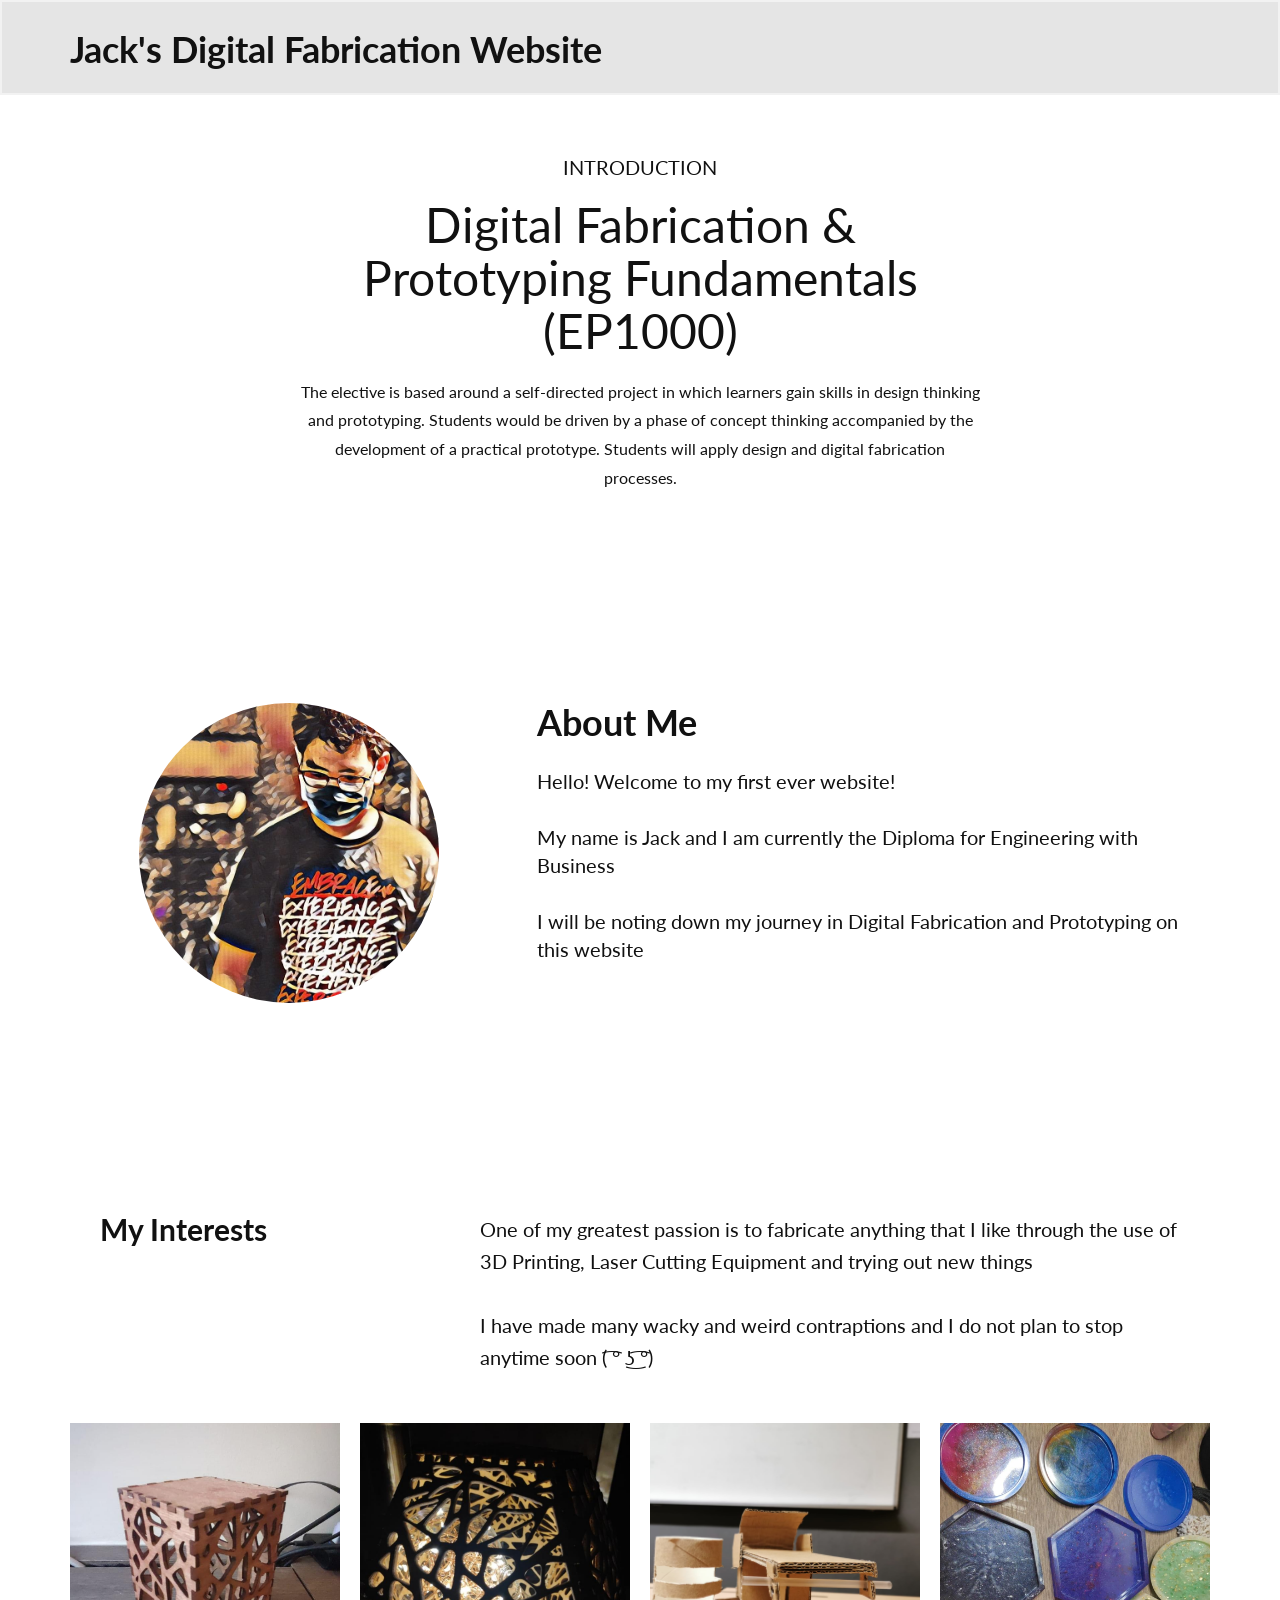
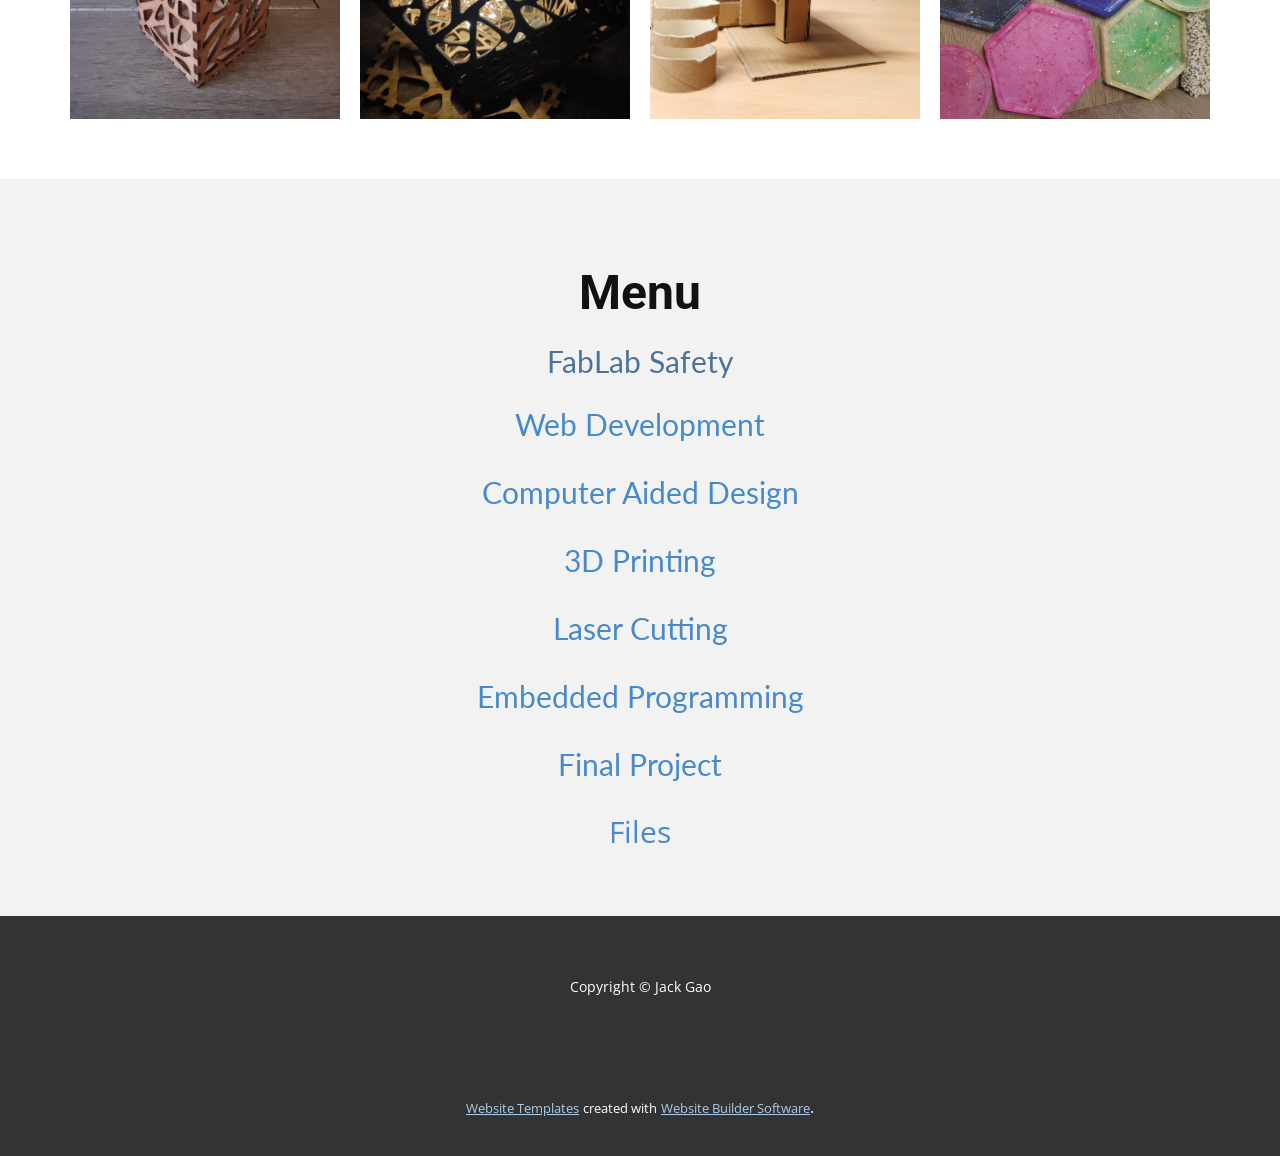
<file: index.html>
<!DOCTYPE html>
<html style="font-size: 16px;">
  <head>
    <meta name="viewport" content="width=device-width, initial-scale=1.0">
    <meta charset="utf-8">
    <meta name="keywords" content="Digital Fabrication &amp; Prototyping Fundamentals (EP1000), About Me">
    <meta name="description" content="">
    <meta name="page_type" content="np-template-header-footer-from-plugin">
    <title>index</title>
    <link rel="stylesheet" href="nicepage.css" media="screen">
<link rel="stylesheet" href="index.css" media="screen">
    <script class="u-script" type="text/javascript" src="jquery-1.9.1.min.js" defer=""></script>
    <script class="u-script" type="text/javascript" src="nicepage.js" defer=""></script>
    <link id="u-theme-google-font" rel="stylesheet" href="https://fonts.googleapis.com/css?family=Roboto:100,100i,300,300i,400,400i,500,500i,700,700i,900,900i|Open+Sans:300,300i,400,400i,600,600i,700,700i,800,800i">
    <link id="u-page-google-font" rel="stylesheet" href="https://fonts.googleapis.com/css?family=Lato:100,100i,300,300i,400,400i,700,700i,900,900i">
    
    
    
    
    
    <script type="application/ld+json">{
		"@context": "http://schema.org",
		"@type": "Organization",
		"name": "SPDigitalFabricationEP1000",
		"url": "index.html"
}</script>
    <meta property="og:title" content="index">
    <meta property="og:type" content="website">
    <meta name="theme-color" content="#478ac9">
    <link rel="canonical" href="index.html">
    <meta property="og:url" content="index.html">
  </head>
  <body data-home-page="https://spdigitalfabricationep1000.nicepage.io/index.html?version=48e19939-6575-447c-9a39-8566868c43d4" data-home-page-title="index" class="u-body"><header class="u-border-2 u-border-grey-5 u-clearfix u-grey-10 u-header u-header" id="sec-3b54"><div class="u-clearfix u-sheet u-sheet-1">
        <h4 class="u-align-left u-custom-font u-font-lato u-text u-text-body-color u-text-1">Jack's Digital Fabrication Website</h4>
      </div></header>
    <section class="u-align-center u-clearfix u-section-1" id="sec-8544">
      <div class="u-clearfix u-sheet u-sheet-1">
        <h5 class="u-custom-font u-font-lato u-text u-text-1">Introduction</h5>
        <h1 class="u-custom-font u-font-lato u-text u-text-2">Digital Fabrication &amp; Prototyping Fundamentals (EP1000)</h1>
        <p class="u-align-center u-custom-font u-font-lato u-text u-text-3">The elective is based around a self-directed project in which learners gain skills in design thinking and prototyping. Students would be driven by a phase of concept thinking accompanied by the development of a practical prototype. Students will apply design and digital fabrication processes.</p>
      </div>
    </section>
    <section class="u-clearfix u-section-2" id="sec-f925">
      <div class="u-clearfix u-sheet u-sheet-1">
        <div class="u-clearfix u-expanded-width u-gutter-0 u-layout-wrap u-layout-wrap-1">
          <div class="u-layout">
            <div class="u-layout-row">
              <div class="u-align-center u-container-style u-layout-cell u-left-cell u-size-23 u-layout-cell-1">
                <div class="u-container-layout u-valign-middle u-container-layout-1">
                  <div alt="" class="u-image u-image-circle u-image-1" src="" data-image-width="719" data-image-height="1080"></div>
                </div>
              </div>
              <div class="u-align-left u-container-style u-layout-cell u-right-cell u-size-37 u-layout-cell-2">
                <div class="u-container-layout u-container-layout-2">
                  <h2 class="u-custom-font u-font-lato u-text u-text-1">About Me</h2>
                  <p class="u-custom-font u-font-lato u-text u-text-2">Hello! Welcome to my first ever website!<br>
                    <br>My name is Jack and I am currently the Diploma for Engineering with Business<br>
                    <br>I will be noting down my journey in Digital Fabrication and Prototyping on this website&nbsp;<br>
                    <br>
                  </p>
                </div>
              </div>
            </div>
          </div>
        </div>
      </div>
    </section>
    <section class="u-clearfix u-section-3" id="sec-1dd7">
      <div class="u-clearfix u-sheet u-sheet-1">
        <div class="u-clearfix u-expanded-width u-layout-wrap u-layout-wrap-1">
          <div class="u-layout">
            <div class="u-layout-row">
              <div class="u-container-style u-layout-cell u-left-cell u-size-20 u-layout-cell-1">
                <div class="u-container-layout u-valign-top u-container-layout-1">
                  <h2 class="u-custom-font u-font-lato u-text u-text-1">My Interests</h2>
                </div>
              </div>
              <div class="u-container-style u-layout-cell u-right-cell u-size-40 u-layout-cell-2">
                <div class="u-container-layout u-container-layout-2">
                  <p class="u-custom-font u-font-lato u-text u-text-2">One of my greatest passion is to fabricate anything that I like through the use of 3D Printing, Laser Cutting Equipment and trying out new things<br>
                    <br>I have made many wacky and weird contraptions and I do not plan to stop anytime soon&nbsp;( ͡° ͜ʖ ͡°)
                  </p>
                </div>
              </div>
            </div>
          </div>
        </div>
        <div class="u-expanded-width u-gallery u-layout-grid u-lightbox u-show-text-on-hover u-gallery-1">
          <div class="u-gallery-inner u-gallery-inner-1">
            <div class="u-effect-fade u-gallery-item">
              <div class="u-back-slide">
                <img class="u-back-image u-expanded" src="images/WhatsAppImage2021-02-24at5.12.46AM1.jpeg">
              </div>
              <div class="u-over-slide u-shading u-over-slide-1">
                <h3 class="u-gallery-heading"></h3>
                <p class="u-gallery-text"></p>
              </div>
            </div>
            <div class="u-effect-fade u-gallery-item">
              <div class="u-back-slide" data-image-width="810" data-image-height="1080">
                <img class="u-back-image u-expanded" src="images/WhatsAppImage2021-02-24at5.12.46AM2.jpeg">
              </div>
              <div class="u-over-slide u-shading u-over-slide-2">
                <h3 class="u-gallery-heading"></h3>
                <p class="u-gallery-text"></p>
              </div>
            </div>
            <div class="u-effect-fade u-gallery-item">
              <div class="u-back-slide" data-image-width="1600" data-image-height="1200">
                <img class="u-back-image u-expanded" src="images/WhatsAppImage2021-02-24at5.12.46AM.jpeg">
              </div>
              <div class="u-over-slide u-shading u-over-slide-3">
                <h3 class="u-gallery-heading"></h3>
                <p class="u-gallery-text"></p>
              </div>
            </div>
            <div class="u-effect-fade u-gallery-item">
              <div class="u-back-slide">
                <img class="u-back-image u-expanded" src="images/WhatsAppImage2021-02-24at5.18.43AM.jpeg">
              </div>
              <div class="u-over-slide u-shading u-over-slide-4">
                <h3 class="u-gallery-heading"></h3>
                <p class="u-gallery-text"></p>
              </div>
            </div>
          </div>
        </div>
      </div>
    </section>
    <section class="u-align-center u-clearfix u-grey-5 u-section-4" id="sec-3b02">
      <div class="u-clearfix u-sheet u-sheet-1">
        <h1 class="u-text u-text-1">Menu</h1>
        <h2 class="u-custom-font u-font-lato u-subtitle u-text u-text-2">
          <a class="u-active-none u-border-none u-btn u-button-link u-button-style u-custom-font u-font-lato u-hover-none u-none u-text-palette-1-dark-1 u-btn-1" href="/ep1000-jackgao/FabLab-Safety.html" data-page-id="250470">FabLab Safety</a>
        </h2>
        <p class="u-custom-font u-font-lato u-text u-text-3">
          <a class="u-active-none u-border-none u-btn u-button-link u-button-style u-hover-none u-none u-text-palette-1-base u-btn-2" href="/ep1000-jackgao/FabLab-Safety.html" data-page-id="250470">Web Development</a>
        </p>
        <p class="u-custom-font u-font-lato u-text u-text-4">
          <a class="u-active-none u-border-none u-btn u-button-link u-button-style u-hover-none u-none u-text-palette-1-base u-btn-3" href="/ep1000-jackgao/Computer-Aided-Design.html" data-page-id="250512">Computer Aided Design</a>
        </p>
        <p class="u-custom-font u-font-lato u-text u-text-5">
          <a class="u-active-none u-border-none u-btn u-button-link u-button-style u-hover-none u-none u-text-palette-1-base u-btn-4" href="/ep1000-jackgao/Computer-Aided-Design.html" data-page-id="250512">3D Printing</a>
        </p>
        <p class="u-custom-font u-font-lato u-text u-text-6">
          <a class="u-active-none u-border-none u-btn u-button-link u-button-style u-hover-none u-none u-text-palette-1-base u-btn-5" href="/ep1000-jackgao/Computer-Aided-Design.html" data-page-id="250512">Laser Cutting</a>
        </p>
        <p class="u-custom-font u-font-lato u-text u-text-7">
          <a class="u-active-none u-border-none u-btn u-button-link u-button-style u-hover-none u-none u-text-palette-1-base u-btn-6" href="/ep1000-jackgao/Embedded-Programming.html" data-page-id="250510">Embedded Programming</a>
        </p>
        <p class="u-custom-font u-font-lato u-text u-text-8">
          <a class="u-active-none u-border-none u-btn u-button-link u-button-style u-hover-none u-none u-text-palette-1-base u-btn-7" href="/ep1000-jackgao/Final-Project.html" data-page-id="250513">Final Project</a>
        </p>
        <p class="u-text u-text-9">
          <a class="u-active-none u-border-none u-btn u-button-link u-button-style u-hover-none u-none u-text-palette-1-base u-btn-8" href="https://github.com/GaoShengYuanJack/ep1000-jackgao/tree/main/Files">Files</a>
        </p>
      </div>
    </section>
    
    
    <footer class="u-align-center u-clearfix u-footer u-grey-80 u-footer" id="sec-84a7"><div class="u-clearfix u-sheet u-valign-middle u-sheet-1">
        <p class="u-small-text u-text u-text-variant u-text-1">Copyright © Jack Gao</p>
      </div></footer>
    <section class="u-backlink u-clearfix u-grey-80">
      <a class="u-link" href="https://nicepage.com/website-templates" target="_blank">
        <span>Website Templates</span>
      </a>
      <p class="u-text">
        <span>created with</span>
      </p>
      <a class="u-link" href="https://nicepage.com/" target="_blank">
        <span>Website Builder Software</span>
      </a>. 
    </section>
  </body>
</html>
</file>
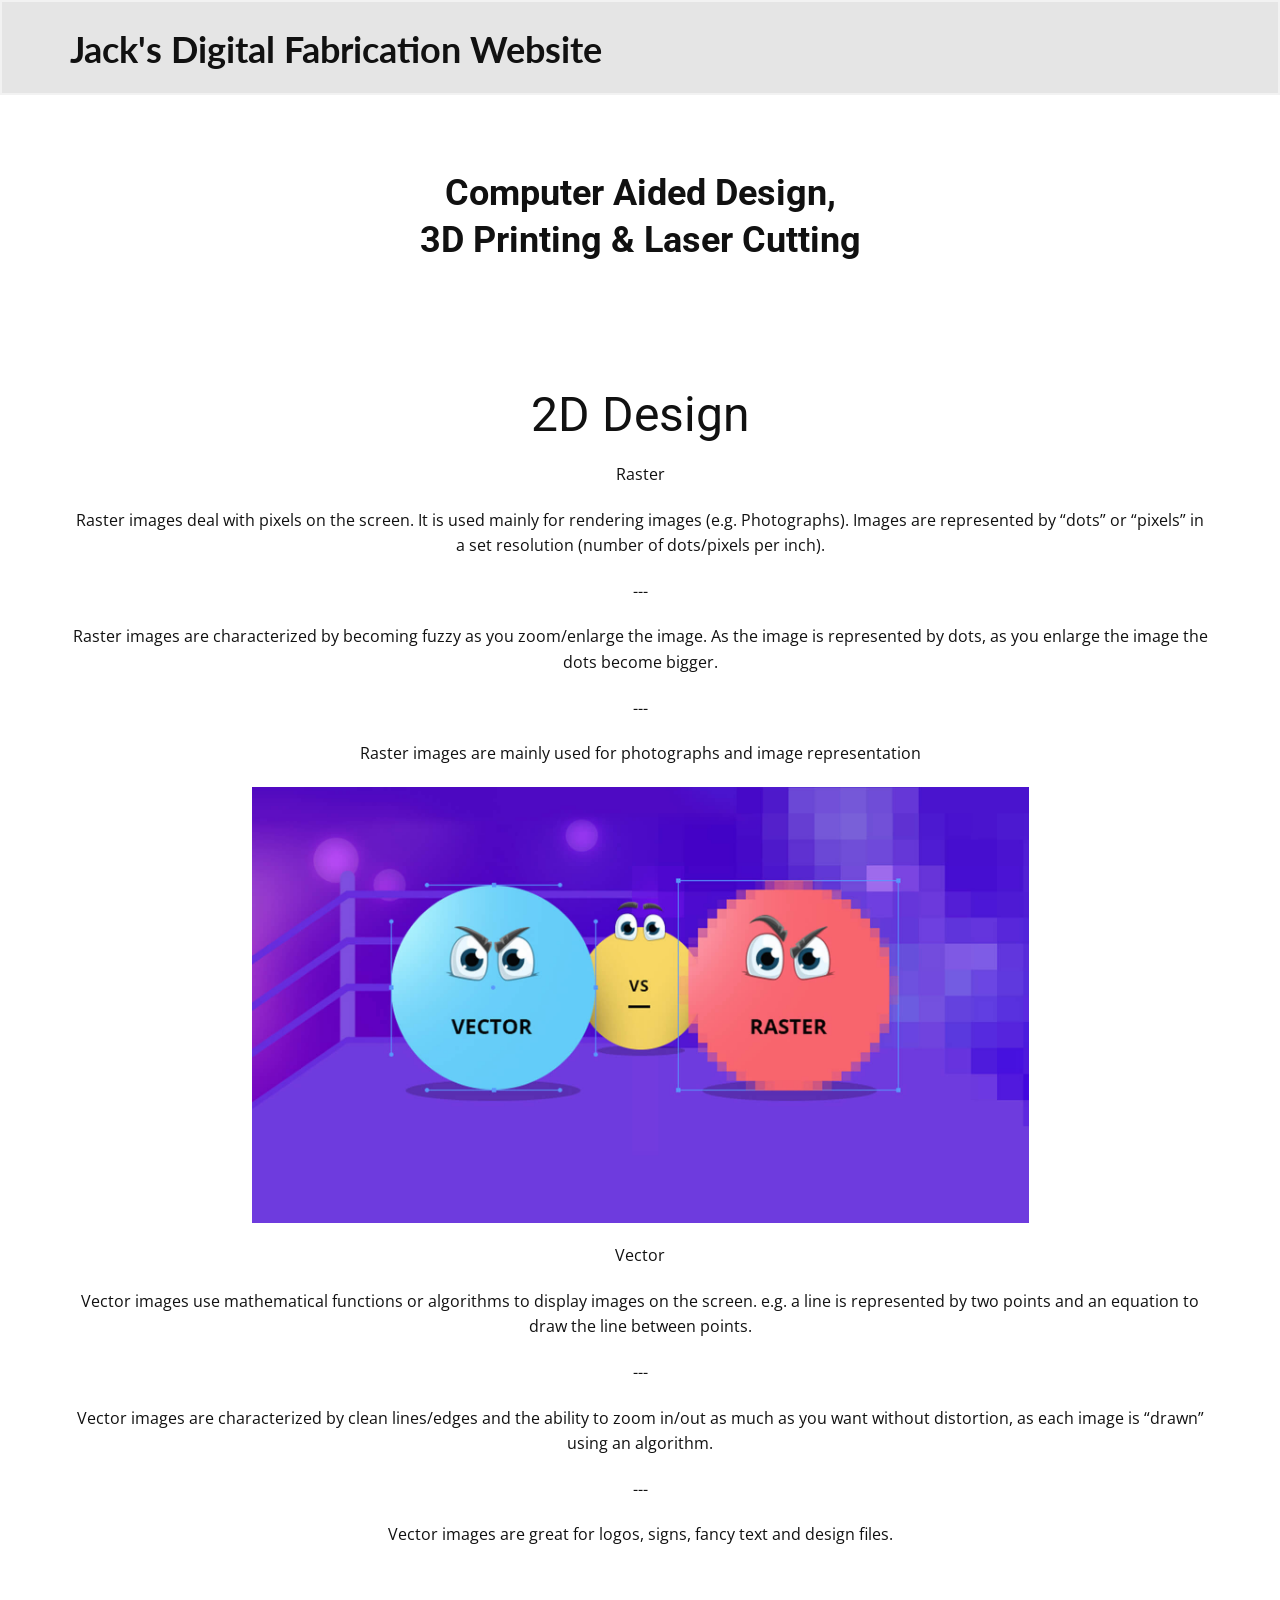
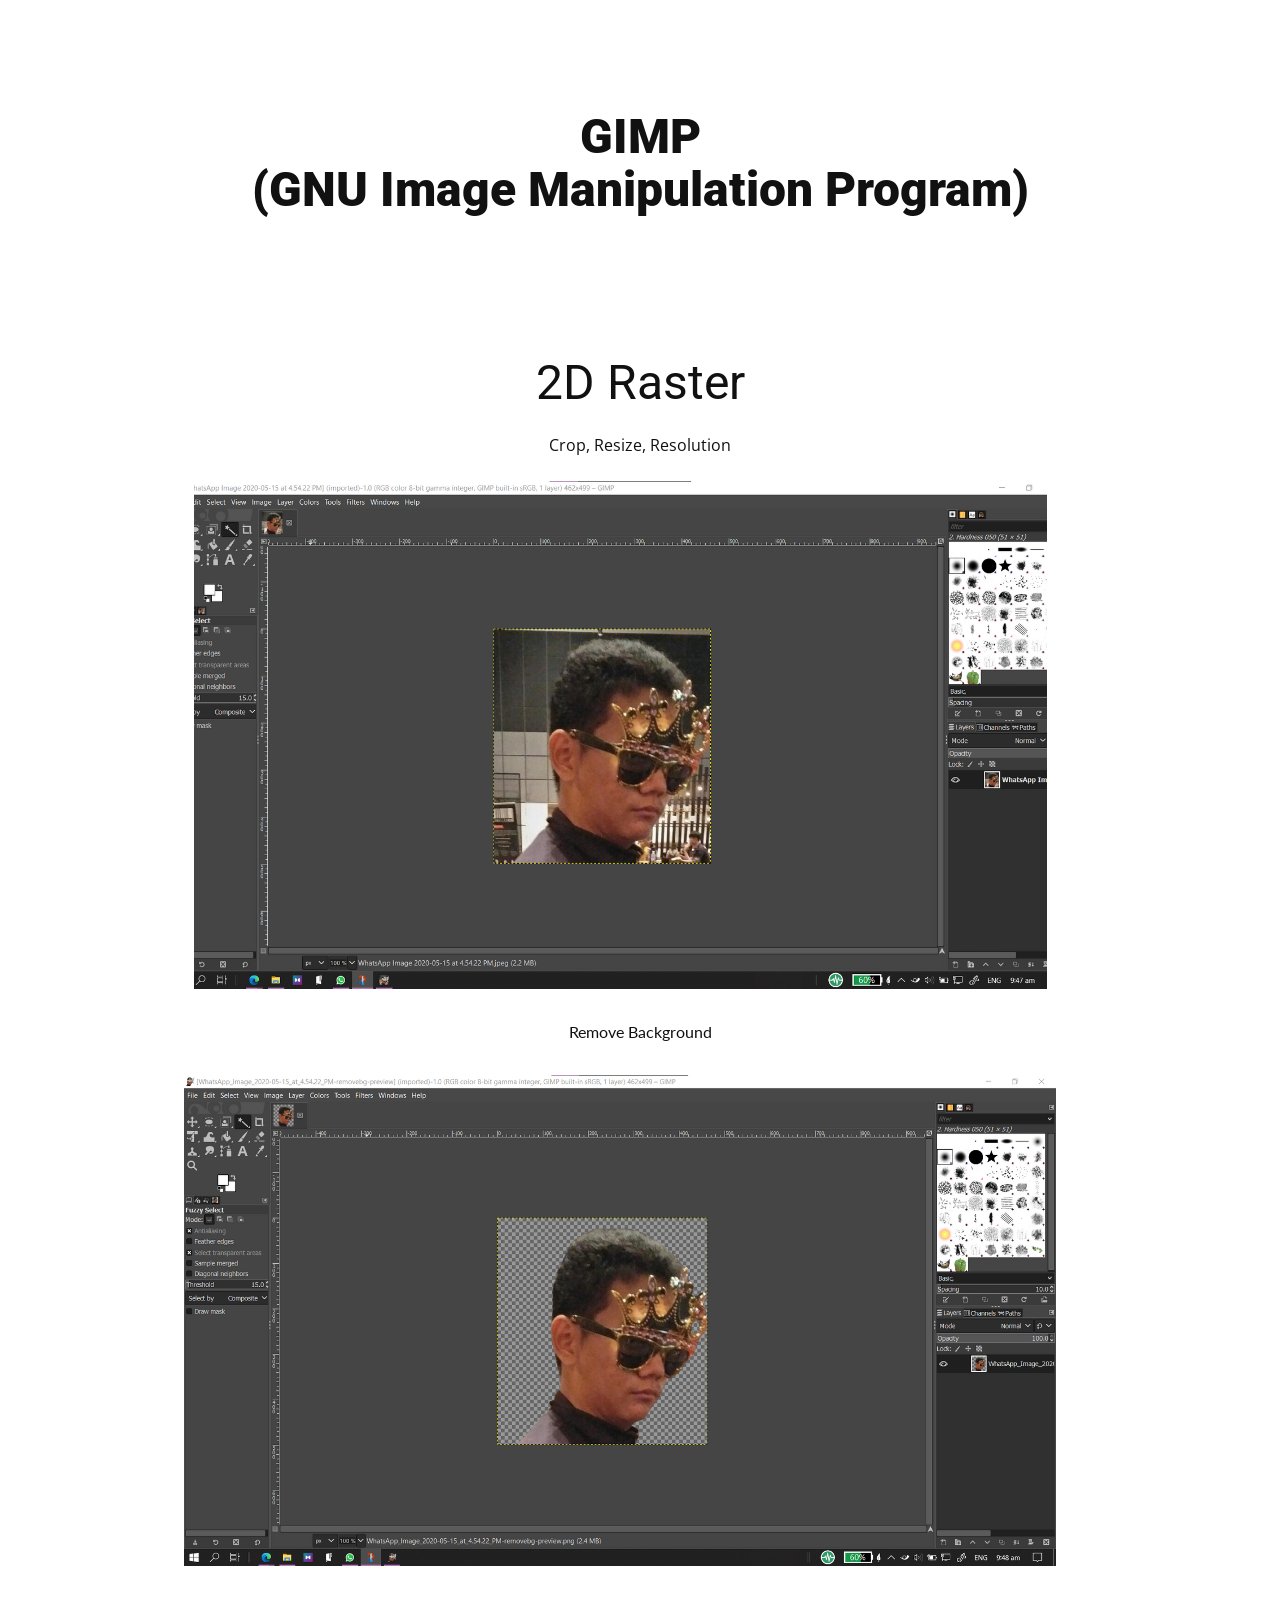
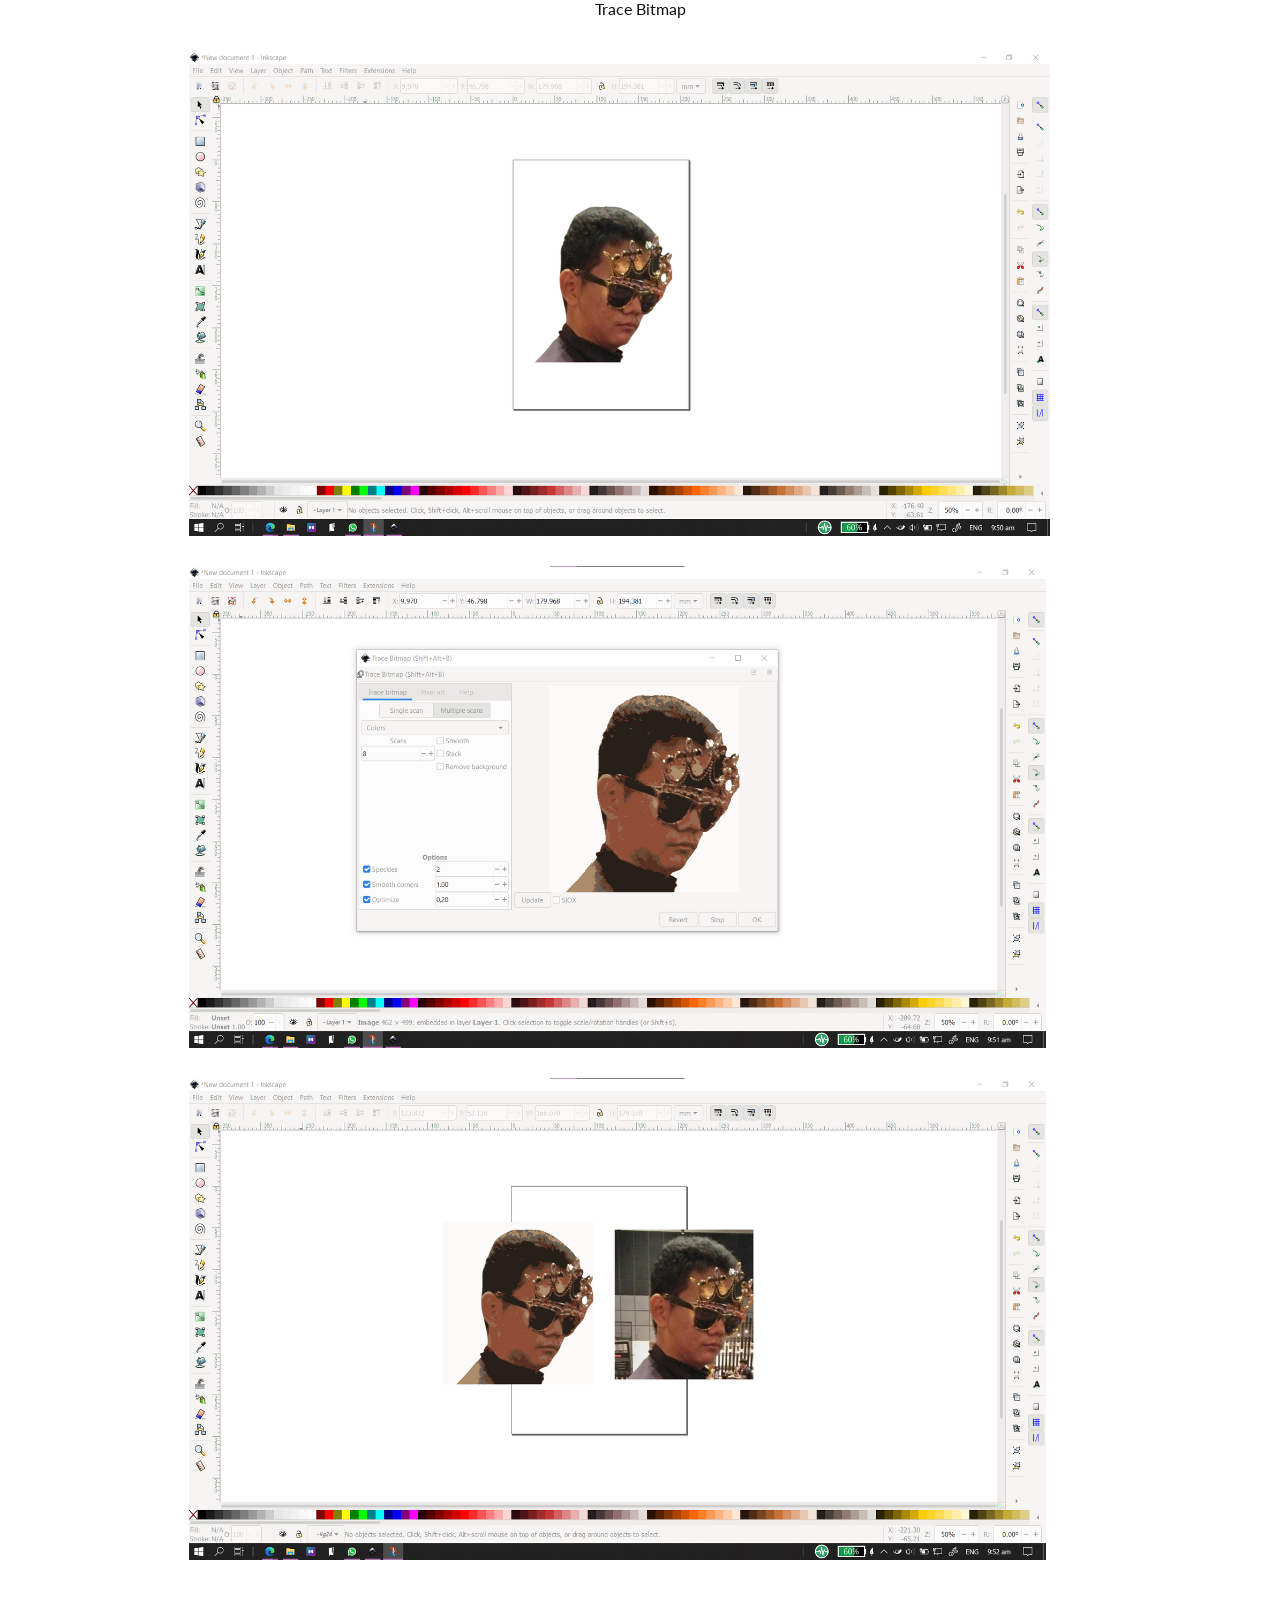
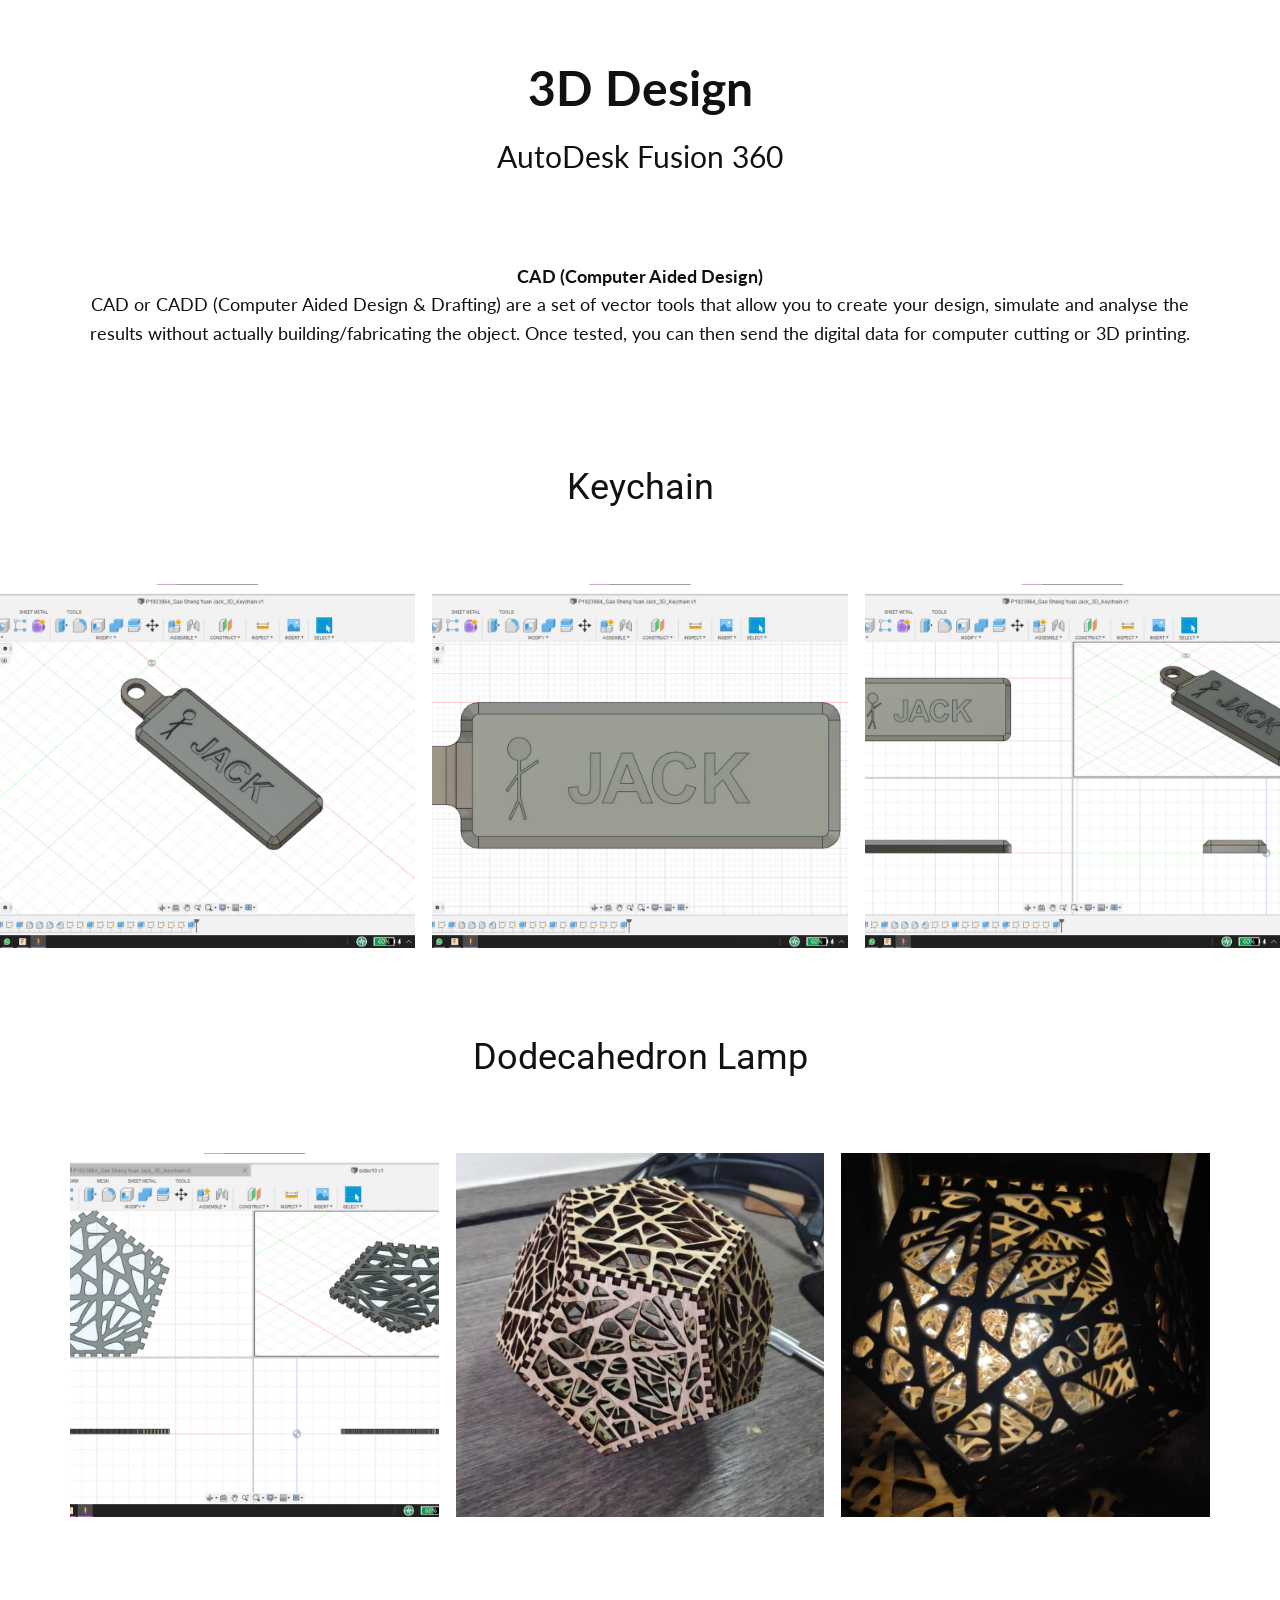
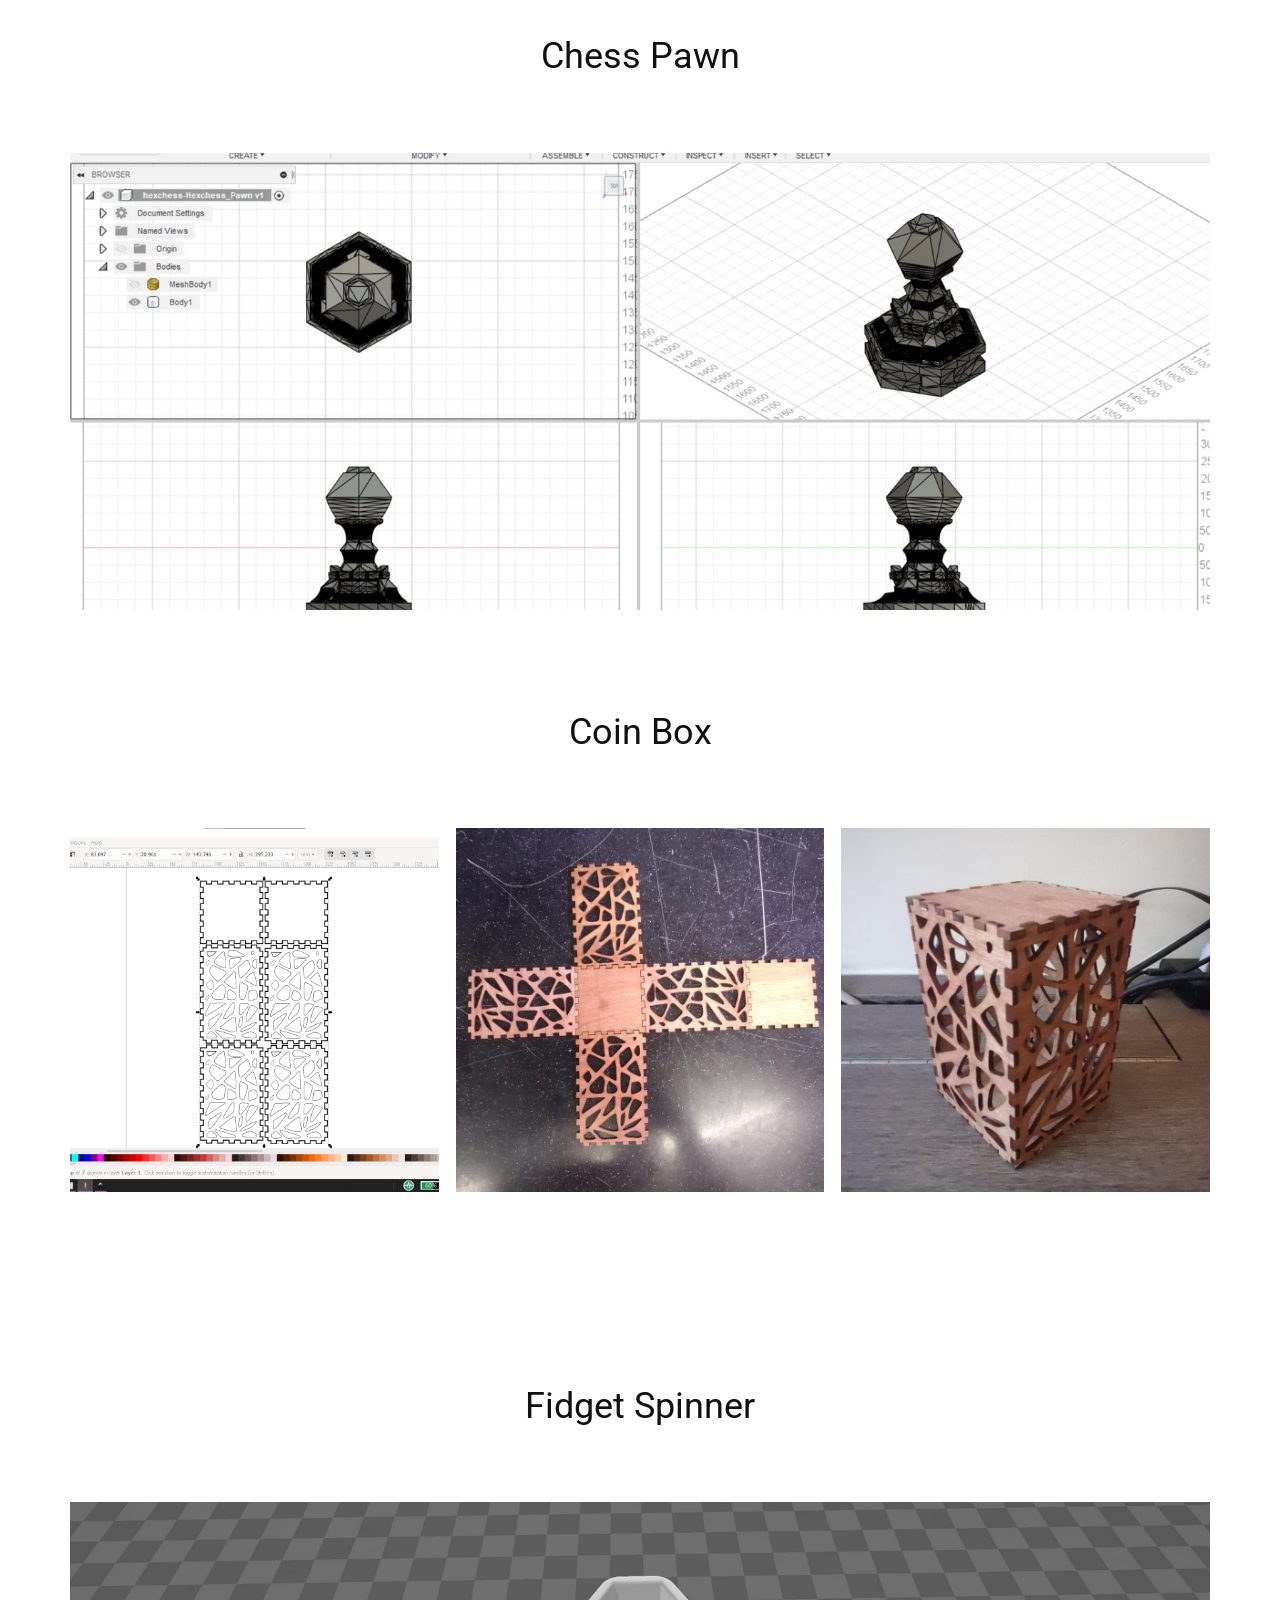
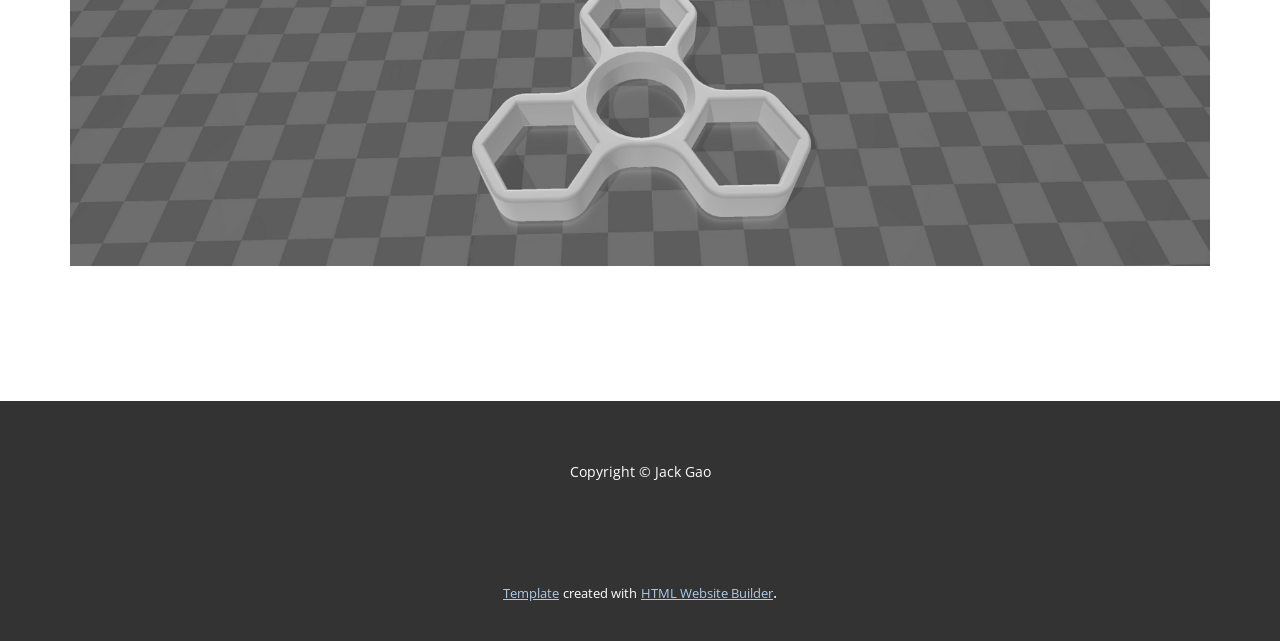
<file: Computer-Aided-Design.html>
<!DOCTYPE html>
<html style="font-size: 16px;">
  <head>
    <meta name="viewport" content="width=device-width, initial-scale=1.0">
    <meta charset="utf-8">
    <meta name="keywords" content="Computer Aided Design,3D Printing &amp; Laser Cutting">
    <meta name="description" content="">
    <meta name="page_type" content="np-template-header-footer-from-plugin">
    <title>Computer Aided Design</title>
    <link rel="stylesheet" href="nicepage.css" media="screen">
<link rel="stylesheet" href="Computer-Aided-Design.css" media="screen">
    <script class="u-script" type="text/javascript" src="jquery-1.9.1.min.js" defer=""></script>
    <script class="u-script" type="text/javascript" src="nicepage.js" defer=""></script>
    <meta name="generator" content="Nicepage 3.6.6, nicepage.com">
    <link id="u-theme-google-font" rel="stylesheet" href="https://fonts.googleapis.com/css?family=Roboto:100,100i,300,300i,400,400i,500,500i,700,700i,900,900i|Open+Sans:300,300i,400,400i,600,600i,700,700i,800,800i">
    <link id="u-page-google-font" rel="stylesheet" href="https://fonts.googleapis.com/css?family=Lato:100,100i,300,300i,400,400i,700,700i,900,900i">
    
    
    
    
    
    
    
    
    
    
    <script type="application/ld+json">{
		"@context": "http://schema.org",
		"@type": "Organization",
		"name": "SPDigitalFabricationEP1000",
		"url": "index.html"
}</script>
    <meta property="og:title" content="Computer Aided Design">
    <meta property="og:type" content="website">
    <meta name="theme-color" content="#478ac9">
    <link rel="canonical" href="index.html">
    <meta property="og:url" content="index.html">
  </head>
  <body class="u-body"><header class="u-border-2 u-border-grey-5 u-clearfix u-grey-10 u-header u-header" id="sec-3b54"><div class="u-clearfix u-sheet u-sheet-1">
        <h4 class="u-align-left u-custom-font u-font-lato u-text u-text-body-color u-text-1">Jack's Digital Fabrication Website</h4>
      </div></header>
    <section class="u-align-center u-clearfix u-section-1" id="sec-0e04">
      <div class="u-clearfix u-sheet u-valign-middle u-sheet-1">
        <h2 class="u-text u-text-1">Computer Aided Design,<br>3D Printing &amp; Laser Cutting
        </h2>
      </div>
    </section>
    <section class="u-clearfix u-section-2" id="sec-8814">
      <div class="u-clearfix u-sheet u-valign-middle u-sheet-1">
        <div class="fr-view u-align-center u-clearfix u-rich-text u-text u-text-1">
          <h1 style="text-align: center;">2D Design</h1>
          <p>Raster</p>
          <p>Raster images deal with pixels on the screen. It is used mainly for rendering images (e.g. Photographs). Images are represented by “dots” or “pixels” in a set resolution (number of dots/pixels per inch).</p>
          <p>---</p>
          <p>Raster images are characterized by becoming fuzzy as you zoom/enlarge the image. As the image is represented by dots, as you enlarge the image the dots become bigger.</p>
          <p>---</p>
          <p>Raster images are mainly used for photographs and image representation</p>
          <p style="text-align: center;">
            <span style="line-height: 2.0;">
              <img src="images/10.jpg" align="center" style="width: 777px;" class="fr-dib fr-fic" width="0">
            </span>
          </p>
          <p>Vector</p>
          <p>Vector images use mathematical functions or algorithms to display images on the screen. e.g. a line is represented by two points and an equation to draw the line between points.</p>
          <p>---</p>
          <p>Vector images are characterized by clean lines/edges and the ability to zoom in/out as much as you want without distortion, as each image is “drawn” using an algorithm.</p>
          <p>---</p>
          <p>Vector images are great for logos, signs, fancy text and design files.</p>
          <p style="text-align: center;">
            <span style="line-height: 2.0;">&nbsp;</span>
          </p>
        </div>
      </div>
    </section>
    <section class="u-align-center u-clearfix u-section-3" id="sec-d5f6">
      <div class="u-clearfix u-sheet u-valign-middle u-sheet-1">
        <h1 class="u-text u-text-1">GIMP<br>(GNU Image Manipulation Program)
        </h1>
      </div>
    </section>
    <section class="u-clearfix u-section-4" id="sec-39d6">
      <div class="u-clearfix u-sheet u-sheet-1">
        <div class="fr-view u-align-center u-clearfix u-rich-text u-text u-text-1">
          <h1 style="text-align: center;">2D Raster</h1>
          <p style="text-align: center;">
            <span style="line-height: 2.0;">Crop, Resize, Resolution</span>
          </p>
        </div>
        <img src="images/Screenshot2021-02-24094708.png" alt="" class="u-image u-image-default u-preserve-proportions u-image-1">
        <p class="u-align-center u-custom-font u-font-lato u-text u-text-2">Remove Background</p>
        <img src="images/Screenshot2021-02-24094829.png" alt="" class="u-image u-image-default u-preserve-proportions u-image-2" data-image-width="1600" data-image-height="900">
        <p class="u-align-center u-custom-font u-font-lato u-text u-text-3">Trace Bitmap</p>
        <img src="images/Screenshot2021-02-24095043.png" alt="" class="u-image u-image-default u-preserve-proportions u-image-3" data-image-width="1600" data-image-height="900">
        <img src="images/Screenshot2021-02-24095146.png" alt="" class="u-image u-image-default u-preserve-proportions u-image-4" data-image-width="1600" data-image-height="900">
        <img src="images/Screenshot2021-02-24095232.png" alt="" class="u-image u-image-default u-preserve-proportions u-image-5" data-image-width="1600" data-image-height="900">
        <p class="u-align-center u-custom-font u-font-lato u-text u-text-4">
          <span style="font-size: 3rem; font-weight: 700;">3D Design</span>
          <br>
          <span style="font-size: 1.875rem;">AutoDesk Fusion 360</span>
          <br>
          <br>
        </p>
        <p class="u-align-center u-custom-font u-font-lato u-text u-text-5"><b>CAD (Computer Aided Design)</b>
          <br>CAD or CADD (Computer Aided Design &amp; Drafting) are a set of vector tools that allow you to create your design, simulate and analyse the results without actually building/fabricating the object. Once tested, you can then send the digital data for computer cutting or 3D printing.
        </p>
      </div>
    </section>
    <section class="u-align-center u-clearfix u-section-5" id="sec-e4a6">
      <h2 class="u-text u-text-1">Keychain</h2>
      <div class="u-expanded-width u-gallery u-layout-grid u-lightbox u-show-text-on-hover u-gallery-1">
        <div class="u-gallery-inner u-gallery-inner-1">
          <div class="u-effect-fade u-gallery-item">
            <div class="u-back-slide" data-image-width="1600" data-image-height="900">
              <img class="u-back-image u-expanded" src="images/Screenshot2021-02-24100131.png">
            </div>
            <div class="u-over-slide u-shading u-over-slide-1">
              <h3 class="u-gallery-heading"></h3>
              <p class="u-gallery-text"></p>
            </div>
          </div>
          <div class="u-effect-fade u-gallery-item">
            <div class="u-back-slide">
              <img class="u-back-image u-expanded" src="images/Screenshot2021-02-24100230.png">
            </div>
            <div class="u-over-slide u-shading u-over-slide-2">
              <h3 class="u-gallery-heading"></h3>
              <p class="u-gallery-text"></p>
            </div>
          </div>
          <div class="u-effect-fade u-gallery-item">
            <div class="u-back-slide">
              <img class="u-back-image u-expanded" src="images/Screenshot2021-02-24100303.png">
            </div>
            <div class="u-over-slide u-shading u-over-slide-3">
              <h3 class="u-gallery-heading"></h3>
              <p class="u-gallery-text"></p>
            </div>
          </div>
        </div>
      </div>
    </section>
    <section class="u-align-center u-clearfix u-section-6" id="sec-4496">
      <div class="u-clearfix u-sheet u-sheet-1">
        <h2 class="u-text u-text-1">Dodecahedron Lamp</h2>
        <div class="u-expanded-width u-gallery u-layout-grid u-lightbox u-show-text-on-hover u-gallery-1">
          <div class="u-gallery-inner u-gallery-inner-1">
            <div class="u-effect-fade u-gallery-item">
              <div class="u-back-slide">
                <img class="u-back-image u-expanded" src="images/Screenshot2021-02-24100448.png">
              </div>
              <div class="u-over-slide u-shading u-over-slide-1">
                <h3 class="u-gallery-heading"></h3>
                <p class="u-gallery-text"></p>
              </div>
            </div>
            <div class="u-effect-fade u-gallery-item">
              <div class="u-back-slide">
                <img class="u-back-image u-expanded" src="images/WhatsAppImage2021-02-24at10.06.18AM.jpeg">
              </div>
              <div class="u-over-slide u-shading u-over-slide-2">
                <h3 class="u-gallery-heading"></h3>
                <p class="u-gallery-text"></p>
              </div>
            </div>
            <div class="u-effect-fade u-gallery-item">
              <div class="u-back-slide">
                <img class="u-back-image u-expanded" src="images/WhatsAppImage2021-02-24at5.12.46AM2.jpeg">
              </div>
              <div class="u-over-slide u-shading u-over-slide-3">
                <h3 class="u-gallery-heading"></h3>
                <p class="u-gallery-text"></p>
              </div>
            </div>
          </div>
        </div>
      </div>
    </section>
    <section class="u-align-center u-clearfix u-section-7" id="sec-b23a">
      <div class="u-clearfix u-sheet u-sheet-1">
        <h2 class="u-text u-text-1">Chess Pawn</h2>
        <div class="u-expanded-width u-gallery u-layout-grid u-lightbox u-show-text-on-hover u-gallery-1">
          <div class="u-gallery-inner u-gallery-inner-1">
            <div class="u-effect-fade u-gallery-item">
              <div class="u-back-slide">
                <img class="u-back-image u-expanded" src="images/Screenshot2021-02-24100750.png">
              </div>
              <div class="u-over-slide u-shading u-over-slide-1">
                <h3 class="u-gallery-heading"></h3>
                <p class="u-gallery-text"></p>
              </div>
            </div>
          </div>
        </div>
      </div>
    </section>
    <section class="u-align-center u-clearfix u-section-8" id="sec-80dc">
      <div class="u-clearfix u-sheet u-sheet-1">
        <h2 class="u-text u-text-1">Coin Box</h2>
        <div class="u-expanded-width u-gallery u-layout-grid u-lightbox u-show-text-on-hover u-gallery-1">
          <div class="u-gallery-inner u-gallery-inner-1">
            <div class="u-effect-fade u-gallery-item">
              <div class="u-back-slide">
                <img class="u-back-image u-expanded" src="images/Screenshot2021-02-24101123.png">
              </div>
              <div class="u-over-slide u-shading u-over-slide-1">
                <h3 class="u-gallery-heading"></h3>
                <p class="u-gallery-text"></p>
              </div>
            </div>
            <div class="u-effect-fade u-gallery-item">
              <div class="u-back-slide">
                <img class="u-back-image u-expanded" src="images/WhatsAppImage2021-02-24at10.12.44AM1.jpeg">
              </div>
              <div class="u-over-slide u-shading u-over-slide-2">
                <h3 class="u-gallery-heading"></h3>
                <p class="u-gallery-text"></p>
              </div>
            </div>
            <div class="u-effect-fade u-gallery-item">
              <div class="u-back-slide">
                <img class="u-back-image u-expanded" src="images/WhatsAppImage2021-02-24at5.12.46AM1.jpeg">
              </div>
              <div class="u-over-slide u-shading u-over-slide-3">
                <h3 class="u-gallery-heading"></h3>
                <p class="u-gallery-text"></p>
              </div>
            </div>
          </div>
        </div>
      </div>
    </section>
    <section class="u-align-center u-clearfix u-section-9" id="sec-d50f">
      <div class="u-clearfix u-sheet u-sheet-1">
        <h2 class="u-text u-text-1">Fidget Spinner</h2>
        <div class="u-expanded-width u-gallery u-layout-grid u-lightbox u-show-text-on-hover u-gallery-1">
          <div class="u-gallery-inner u-gallery-inner-1">
            <div class="u-effect-fade u-gallery-item">
              <div class="u-back-slide">
                <img class="u-back-image u-expanded" src="images/Screenshot2021-02-24101406.png">
              </div>
              <div class="u-over-slide u-shading u-over-slide-1">
                <h3 class="u-gallery-heading"></h3>
                <p class="u-gallery-text"></p>
              </div>
            </div>
          </div>
        </div>
      </div>
    </section>
    
    
    <footer class="u-align-center u-clearfix u-footer u-grey-80 u-footer" id="sec-84a7"><div class="u-clearfix u-sheet u-valign-middle u-sheet-1">
        <p class="u-small-text u-text u-text-variant u-text-1">Copyright © Jack Gao</p>
      </div></footer>
    <section class="u-backlink u-clearfix u-grey-80">
      <a class="u-link" href="https://nicepage.com/templates" target="_blank">
        <span>Template</span>
      </a>
      <p class="u-text">
        <span>created with</span>
      </p>
      <a class="u-link" href="https://nicepage.com/html-website-builder" target="_blank">
        <span>HTML Website Builder</span>
      </a>. 
    </section>
  </body>
</html>
</file>
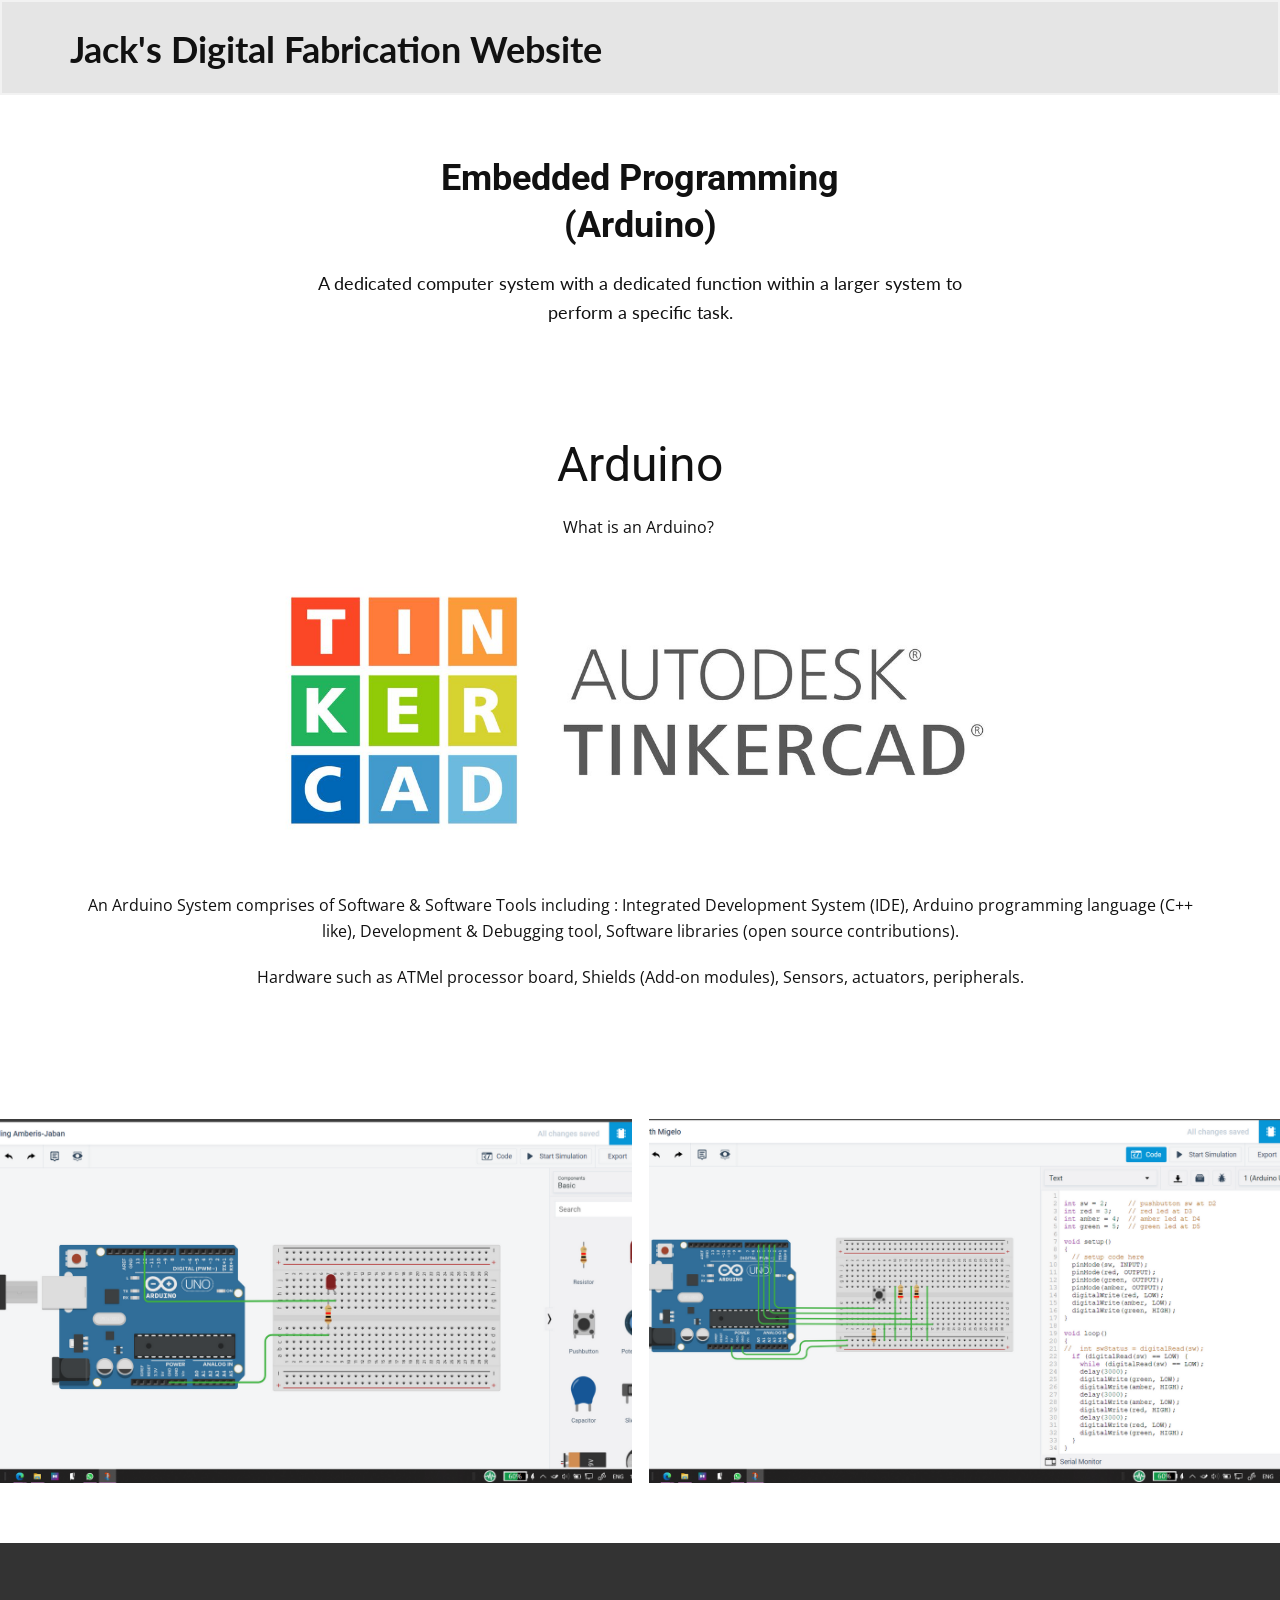
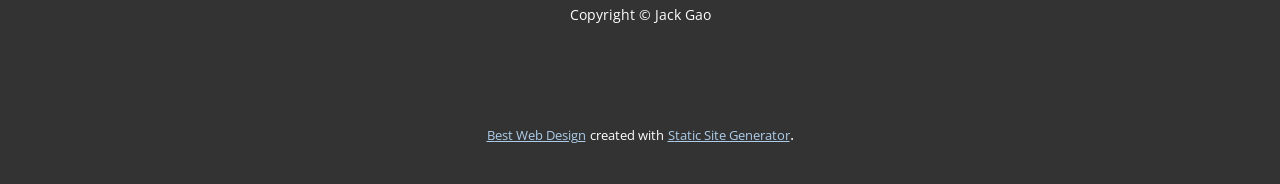
<file: Embedded-Programming.html>
<!DOCTYPE html>
<html style="font-size: 16px;">
  <head>
    <meta name="viewport" content="width=device-width, initial-scale=1.0">
    <meta charset="utf-8">
    <meta name="keywords" content="Embedded Programming(Arduino)">
    <meta name="description" content="">
    <meta name="page_type" content="np-template-header-footer-from-plugin">
    <title>Embedded Programming</title>
    <link rel="stylesheet" href="nicepage.css" media="screen">
<link rel="stylesheet" href="Embedded-Programming.css" media="screen">
    <script class="u-script" type="text/javascript" src="jquery-1.9.1.min.js" defer=""></script>
    <script class="u-script" type="text/javascript" src="nicepage.js" defer=""></script>
    <meta name="generator" content="Nicepage 3.6.6, nicepage.com">
    <link id="u-theme-google-font" rel="stylesheet" href="https://fonts.googleapis.com/css?family=Roboto:100,100i,300,300i,400,400i,500,500i,700,700i,900,900i|Open+Sans:300,300i,400,400i,600,600i,700,700i,800,800i">
    <link id="u-page-google-font" rel="stylesheet" href="https://fonts.googleapis.com/css?family=Lato:100,100i,300,300i,400,400i,700,700i,900,900i">
    
    
    
    
    <script type="application/ld+json">{
		"@context": "http://schema.org",
		"@type": "Organization",
		"name": "SPDigitalFabricationEP1000",
		"url": "index.html"
}</script>
    <meta property="og:title" content="Embedded Programming">
    <meta property="og:type" content="website">
    <meta name="theme-color" content="#478ac9">
    <link rel="canonical" href="index.html">
    <meta property="og:url" content="index.html">
  </head>
  <body class="u-body"><header class="u-border-2 u-border-grey-5 u-clearfix u-grey-10 u-header u-header" id="sec-3b54"><div class="u-clearfix u-sheet u-sheet-1">
        <h4 class="u-align-left u-custom-font u-font-lato u-text u-text-body-color u-text-1">Jack's Digital Fabrication Website</h4>
      </div></header>
    <section class="u-align-center u-clearfix u-section-1" id="sec-2169">
      <div class="u-clearfix u-sheet u-valign-middle u-sheet-1">
        <h2 class="u-text u-text-1">Embedded Programming<br>(Arduino)
        </h2>
        <p class="u-custom-font u-font-lato u-text u-text-2">A dedicated computer system with a dedicated function within a larger system to perform a specific task.</p>
      </div>
    </section>
    <section class="u-clearfix u-section-2" id="sec-5424">
      <div class="u-clearfix u-sheet u-valign-middle u-sheet-1">
        <div class="fr-view u-align-center u-clearfix u-rich-text u-text u-text-1">
          <h1 style="text-align: center;">Arduino</h1>
          <p style="text-align: center;">
            <span style="line-height: 2.0;">What is an Arduino?&nbsp;<img src="images/tc.jpg" align="center" style="width: 728px;" class="fr-dib fr-fic" width="0">
            </span>
          </p>
          <p>An Arduino System comprises of Software &amp; Software Tools including : Integrated Development System (IDE), Arduino programming language (C++ like), Development &amp; Debugging tool, Software libraries (open source contributions).</p>
          <p>Hardware such as ATMel processor board, Shields (Add-on modules), Sensors, actuators, peripherals.</p>
          <p style="text-align: center;">
            <span style="line-height: 2.0;">&nbsp;</span>
          </p>
        </div>
      </div>
    </section>
    <section class="u-align-center u-clearfix u-section-3" id="sec-97a5">
      <div class="u-expanded-width u-gallery u-layout-grid u-lightbox u-show-text-on-hover u-gallery-1">
        <div class="u-gallery-inner u-gallery-inner-1">
          <div class="u-effect-fade u-gallery-item">
            <div class="u-back-slide">
              <img class="u-back-image u-expanded" src="images/Screenshot2021-02-24102837.png">
            </div>
            <div class="u-over-slide u-shading u-over-slide-1">
              <h3 class="u-gallery-heading"></h3>
              <p class="u-gallery-text"></p>
            </div>
          </div>
          <div class="u-effect-fade u-gallery-item">
            <div class="u-back-slide">
              <img class="u-back-image u-expanded" src="images/Screenshot2021-02-24102941.png">
            </div>
            <div class="u-over-slide u-shading u-over-slide-2">
              <h3 class="u-gallery-heading"></h3>
              <p class="u-gallery-text"></p>
            </div>
          </div>
        </div>
      </div>
    </section>
    
    
    <footer class="u-align-center u-clearfix u-footer u-grey-80 u-footer" id="sec-84a7"><div class="u-clearfix u-sheet u-valign-middle u-sheet-1">
        <p class="u-small-text u-text u-text-variant u-text-1">Copyright © Jack Gao</p>
      </div></footer>
    <section class="u-backlink u-clearfix u-grey-80">
      <a class="u-link" href="https://nicepage.com/web-design" target="_blank">
        <span>Best Web Design</span>
      </a>
      <p class="u-text">
        <span>created with</span>
      </p>
      <a class="u-link" href="https://nicepage.com/static-site-generator" target="_blank">
        <span>Static Site Generator</span>
      </a>. 
    </section>
  </body>
</html>
</file>
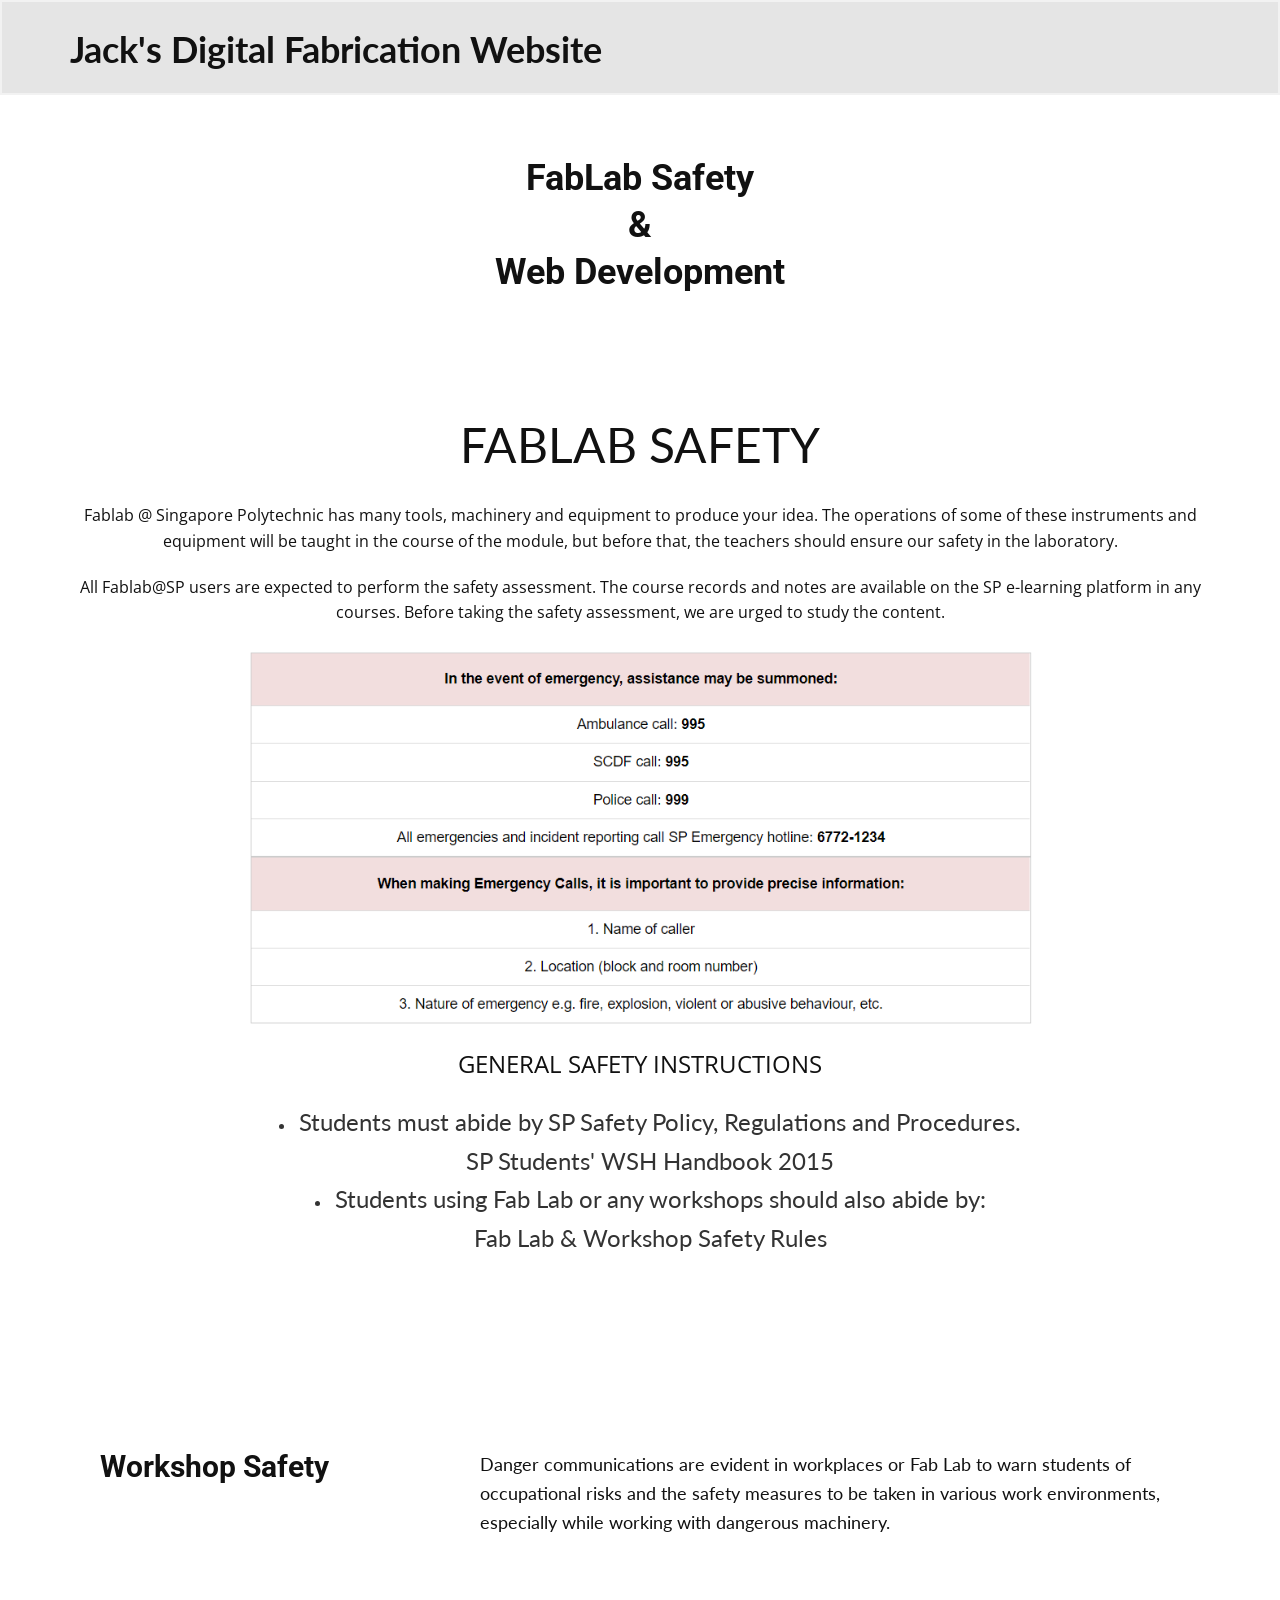
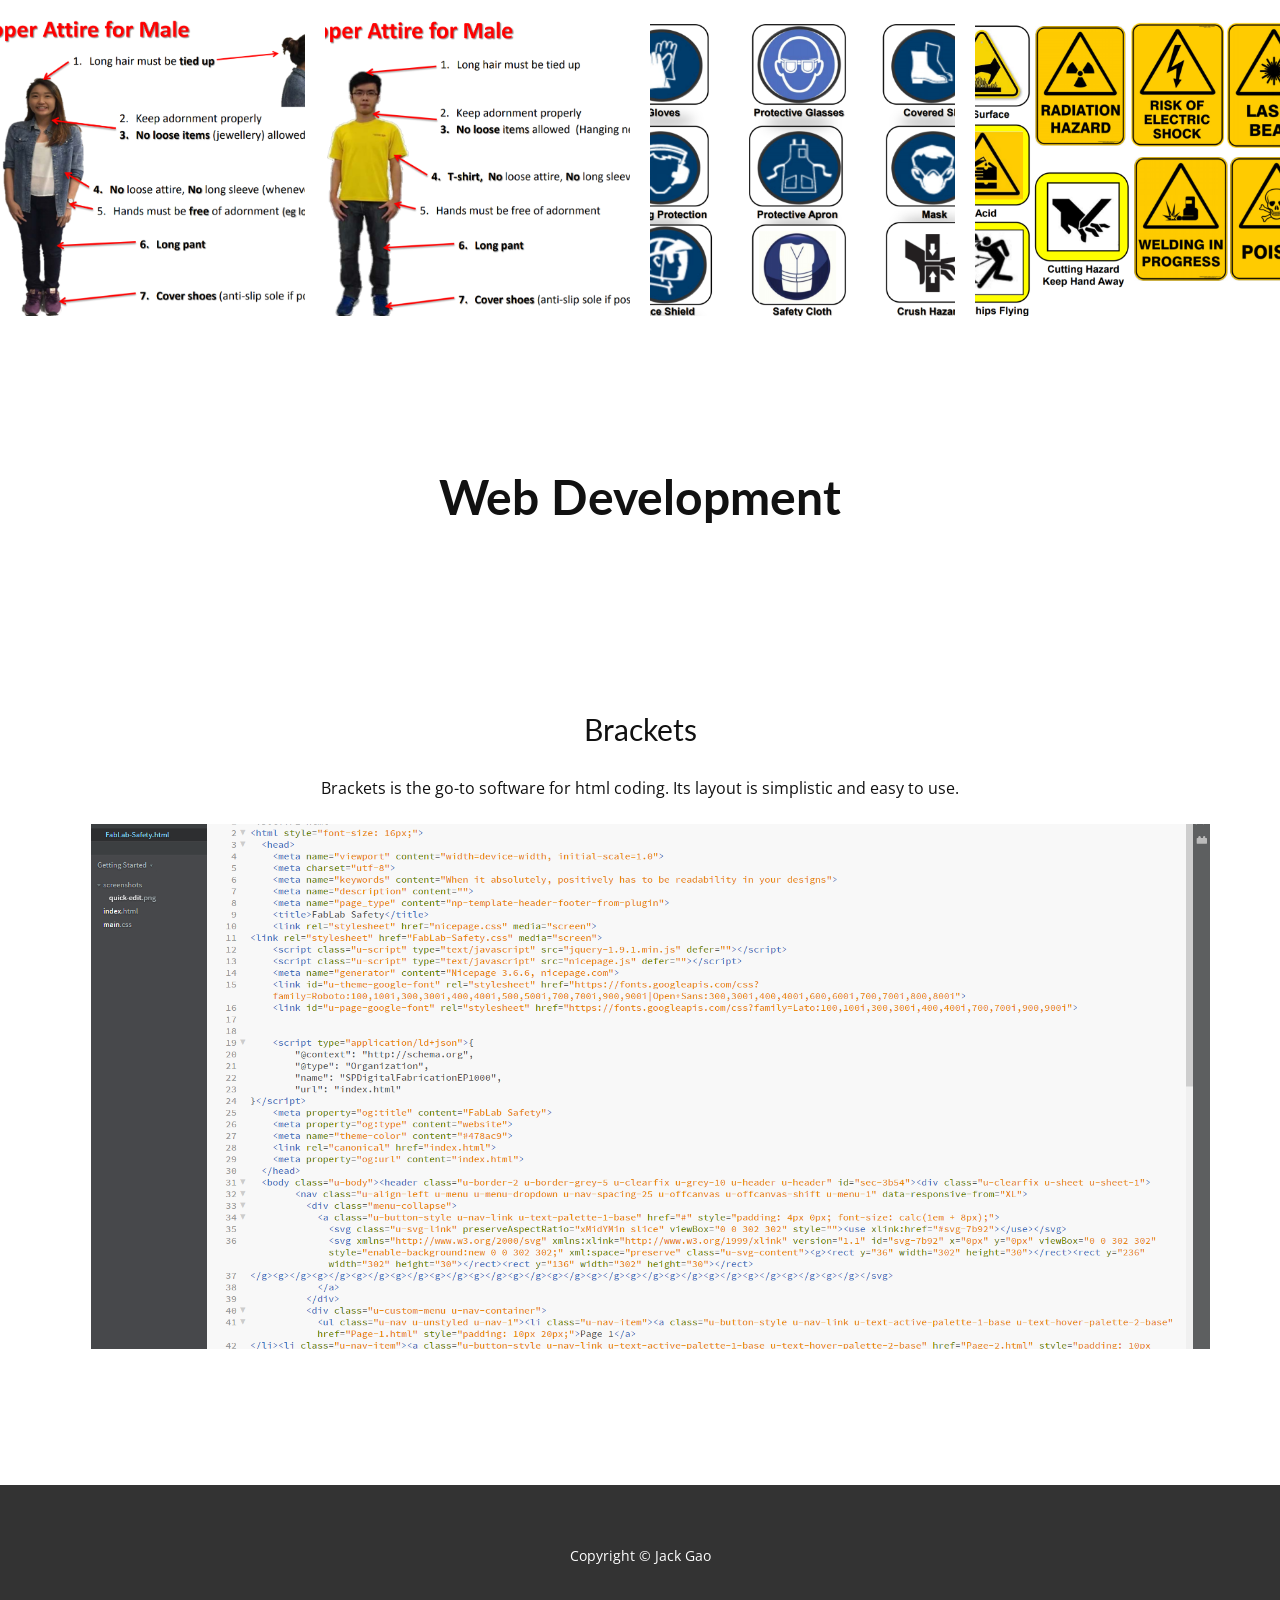
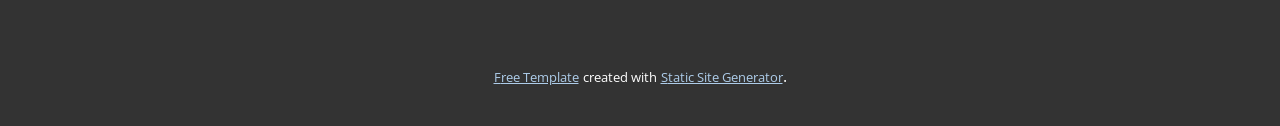
<file: FabLab-Safety.html>
<!DOCTYPE html>
<html style="font-size: 16px;">
  <head>
    <meta name="viewport" content="width=device-width, initial-scale=1.0">
    <meta charset="utf-8">
    <meta name="keywords" content="When it absolutely, positively has to be readability in your designs">
    <meta name="description" content="">
    <meta name="page_type" content="np-template-header-footer-from-plugin">
    <title>FabLab Safety</title>
    <link rel="stylesheet" href="nicepage.css" media="screen">
<link rel="stylesheet" href="FabLab-Safety.css" media="screen">
    <script class="u-script" type="text/javascript" src="jquery-1.9.1.min.js" defer=""></script>
    <script class="u-script" type="text/javascript" src="nicepage.js" defer=""></script>
    <meta name="generator" content="Nicepage 3.6.6, nicepage.com">
    <link id="u-theme-google-font" rel="stylesheet" href="https://fonts.googleapis.com/css?family=Roboto:100,100i,300,300i,400,400i,500,500i,700,700i,900,900i|Open+Sans:300,300i,400,400i,600,600i,700,700i,800,800i">
    <link id="u-page-google-font" rel="stylesheet" href="https://fonts.googleapis.com/css?family=Lato:100,100i,300,300i,400,400i,700,700i,900,900i">
    
    
    
    
    
    
    <script type="application/ld+json">{
		"@context": "http://schema.org",
		"@type": "Organization",
		"name": "SPDigitalFabricationEP1000",
		"url": "index.html"
}</script>
    <meta property="og:title" content="FabLab Safety">
    <meta property="og:type" content="website">
    <meta name="theme-color" content="#478ac9">
    <link rel="canonical" href="index.html">
    <meta property="og:url" content="index.html">
  </head>
  <body class="u-body"><header class="u-border-2 u-border-grey-5 u-clearfix u-grey-10 u-header u-header" id="sec-3b54"><div class="u-clearfix u-sheet u-sheet-1">
        <h4 class="u-align-left u-custom-font u-font-lato u-text u-text-body-color u-text-1">Jack's Digital Fabrication Website</h4>
      </div></header>
    <section class="u-align-center u-clearfix u-section-1" id="sec-8e28">
      <div class="u-clearfix u-sheet u-valign-middle u-sheet-1">
        <h2 class="u-text u-text-1">FabLab Safety<br>&amp;<br>Web Development
        </h2>
      </div>
    </section>
    <section class="u-clearfix u-section-2" id="sec-73bd">
      <div class="u-clearfix u-sheet u-valign-middle u-sheet-1">
        <div class="fr-view u-align-center u-clearfix u-rich-text u-text u-text-1">
          <p>
            <span style="font-size: 3rem;">
              <span class="u-custom-font u-font-lato">FABLAB SAFETY</span>
            </span>
          </p>
          <p>Fablab @ Singapore Polytechnic has many tools, machinery and equipment to produce your idea. The operations of some of these instruments and equipment will be taught in the course of the module, but before that, the teachers should ensure our safety in the laboratory.</p>
          <p>All Fablab@SP users are expected to perform the safety assessment. The course records and notes are available on the SP e-learning platform in any courses. Before taking the safety assessment, we are urged to study the content.</p>
          <p style="text-align: center;">
            <span style="line-height: 2.0;">
              <img src="images/Screenshot2021-02-24075413.png" align="center" style="width: 783px;" class="fr-dib fr-fic" width="0">
            </span>
          </p>
          <p>
            <span style="font-size: 1.5rem;">GENERAL SAFETY INSTRUCTIONS</span>
          </p>
          <ul>
            <li style="box-sizing: border-box; color: rgb(51, 51, 51); font-family: Lato, sans-serif; font-size: 14px; font-style: normal; font-variant-ligatures: normal; font-variant-caps: normal; font-weight: 400; letter-spacing: normal; orphans: 2; text-indent: 0px; text-transform: none; white-space: normal; widows: 2; word-spacing: 0px; -webkit-text-stroke-width: 0px; background-color: rgb(255, 255, 255); text-decoration-thickness: initial; text-decoration-style: initial; text-decoration-color: initial;">
              <span style="font-size: 1.5rem;">Students must abide by SP Safety Policy, Regulations and Procedures.<br style="box-sizing: border-box;">SP Students' WSH Handbook 2015
              </span>
            </li>
            <li style="box-sizing: border-box; color: rgb(51, 51, 51); font-family: Lato, sans-serif; font-size: 14px; font-style: normal; font-variant-ligatures: normal; font-variant-caps: normal; font-weight: 400; letter-spacing: normal; orphans: 2; text-indent: 0px; text-transform: none; white-space: normal; widows: 2; word-spacing: 0px; -webkit-text-stroke-width: 0px; background-color: rgb(255, 255, 255); text-decoration-thickness: initial; text-decoration-style: initial; text-decoration-color: initial;">
              <span style="font-size: 1.5rem;">Students using Fab Lab or any workshops should also abide by:<br style="box-sizing: border-box;">Fab Lab &amp; Workshop Safety Rules
              </span>
            </li>
          </ul>
          <p style="text-align: center;">
            <span style="line-height: 2.0;">&nbsp;</span>
          </p>
        </div>
      </div>
    </section>
    <section class="u-clearfix u-section-3" id="sec-89d9">
      <div class="u-clearfix u-layout-wrap u-layout-wrap-1">
        <div class="u-layout">
          <div class="u-layout-row">
            <div class="u-container-style u-layout-cell u-left-cell u-size-20 u-layout-cell-1">
              <div class="u-container-layout u-valign-top u-container-layout-1">
                <h2 class="u-custom-font u-text u-text-1">Workshop Safety</h2>
              </div>
            </div>
            <div class="u-container-style u-layout-cell u-right-cell u-size-40 u-layout-cell-2">
              <div class="u-container-layout u-valign-top u-container-layout-2">
                <p class="u-custom-font u-font-lato u-text u-text-2">Danger communications are evident in workplaces or Fab Lab to warn students of occupational risks and the safety measures to be taken in various work environments, especially while working with dangerous machinery.</p>
              </div>
            </div>
          </div>
        </div>
      </div>
      <div class="u-expanded-width u-gallery u-layout-grid u-lightbox u-show-text-on-hover u-gallery-1">
        <div class="u-gallery-inner u-gallery-inner-1">
          <div class="u-effect-fade u-gallery-item">
            <div class="u-back-slide" data-image-width="1163" data-image-height="821">
              <img class="u-back-image u-expanded" src="images/S2.png">
            </div>
            <div class="u-over-slide u-shading u-over-slide-1">
              <h3 class="u-gallery-heading"></h3>
              <p class="u-gallery-text"></p>
            </div>
          </div>
          <div class="u-effect-fade u-gallery-item">
            <div class="u-back-slide" data-image-width="1171" data-image-height="828">
              <img class="u-back-image u-expanded" src="images/S1.png">
            </div>
            <div class="u-over-slide u-shading u-over-slide-2">
              <h3 class="u-gallery-heading"></h3>
              <p class="u-gallery-text"></p>
            </div>
          </div>
          <div class="u-effect-fade u-gallery-item">
            <div class="u-back-slide">
              <img class="u-back-image u-expanded" src="images/S3.png">
            </div>
            <div class="u-over-slide u-shading u-over-slide-3">
              <h3 class="u-gallery-heading"></h3>
              <p class="u-gallery-text"></p>
            </div>
          </div>
          <div class="u-effect-fade u-gallery-item">
            <div class="u-back-slide">
              <img class="u-back-image u-expanded" src="images/S4.png">
            </div>
            <div class="u-over-slide u-shading u-over-slide-4">
              <h3 class="u-gallery-heading"></h3>
              <p class="u-gallery-text"></p>
            </div>
          </div>
        </div>
      </div>
    </section>
    <section class="u-align-center u-clearfix u-section-4" id="sec-e274">
      <div class="u-clearfix u-sheet u-valign-middle u-sheet-1">
        <h2 class="u-custom-font u-font-lato u-text u-text-1">Web Development</h2>
      </div>
    </section>
    <section class="u-clearfix u-section-5" id="sec-7f0a">
      <div class="u-clearfix u-sheet u-sheet-1">
        <div class="fr-view u-align-center u-clearfix u-rich-text u-text u-text-1">
          <h1 style="text-align: center;">
            <span style="font-size: 1.875rem;">
              <span class="u-custom-font u-font-lato">Brackets</span>
            </span>
          </h1>
          <p style="text-align: center;">
            <span style="line-height: 2.0;">Brackets is the go-to software for html coding. Its layout is simplistic and easy to use.</span>
          </p>
        </div>
        <img src="images/Screenshot2021-02-24080645.png" alt="" class="u-image u-image-default u-image-1" data-image-width="1920" data-image-height="1080">
      </div>
    </section>
    
    
    <footer class="u-align-center u-clearfix u-footer u-grey-80 u-footer" id="sec-84a7"><div class="u-clearfix u-sheet u-valign-middle u-sheet-1">
        <p class="u-small-text u-text u-text-variant u-text-1">Copyright © Jack Gao</p>
      </div></footer>
    <section class="u-backlink u-clearfix u-grey-80">
      <a class="u-link" href="https://nicepage.com/templates" target="_blank">
        <span>Free Template</span>
      </a>
      <p class="u-text">
        <span>created with</span>
      </p>
      <a class="u-link" href="https://nicepage.com/static-site-generator" target="_blank">
        <span>Static Site Generator</span>
      </a>. 
    </section>
  </body>
</html>
</file>
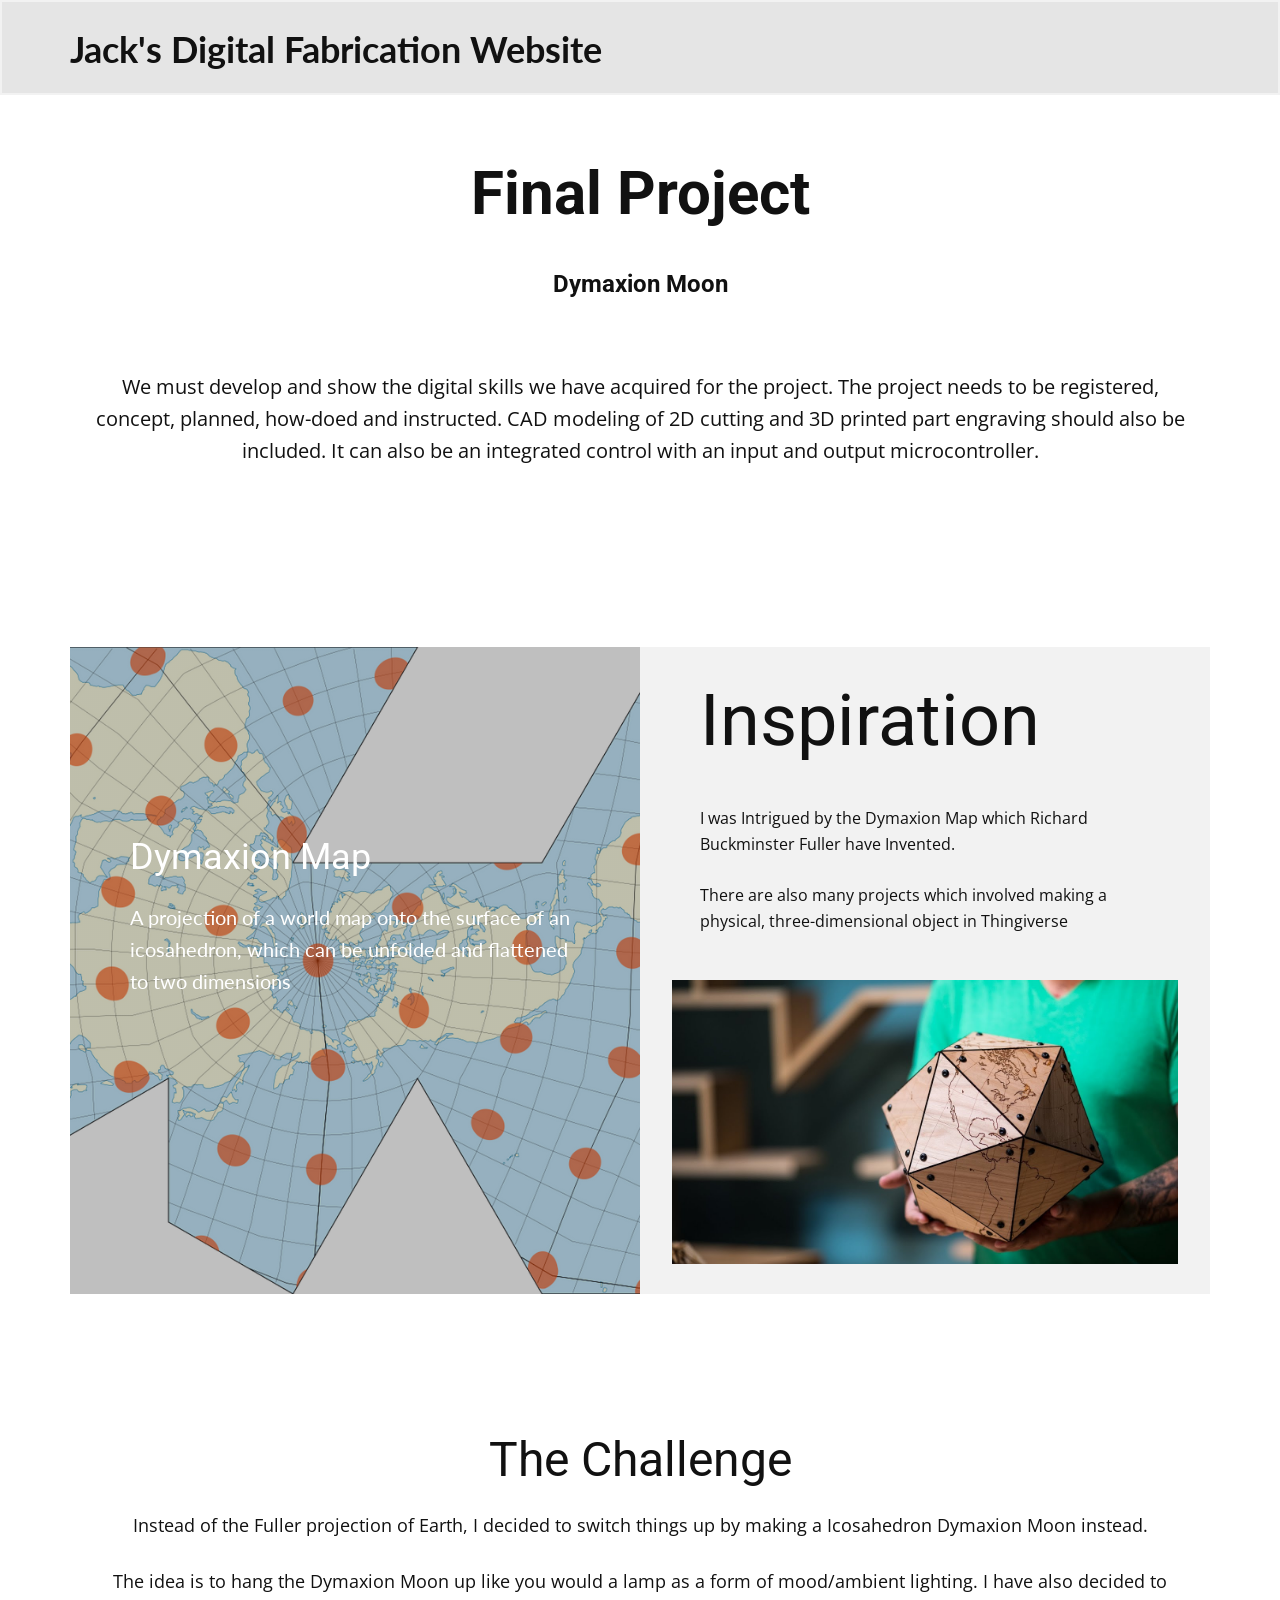
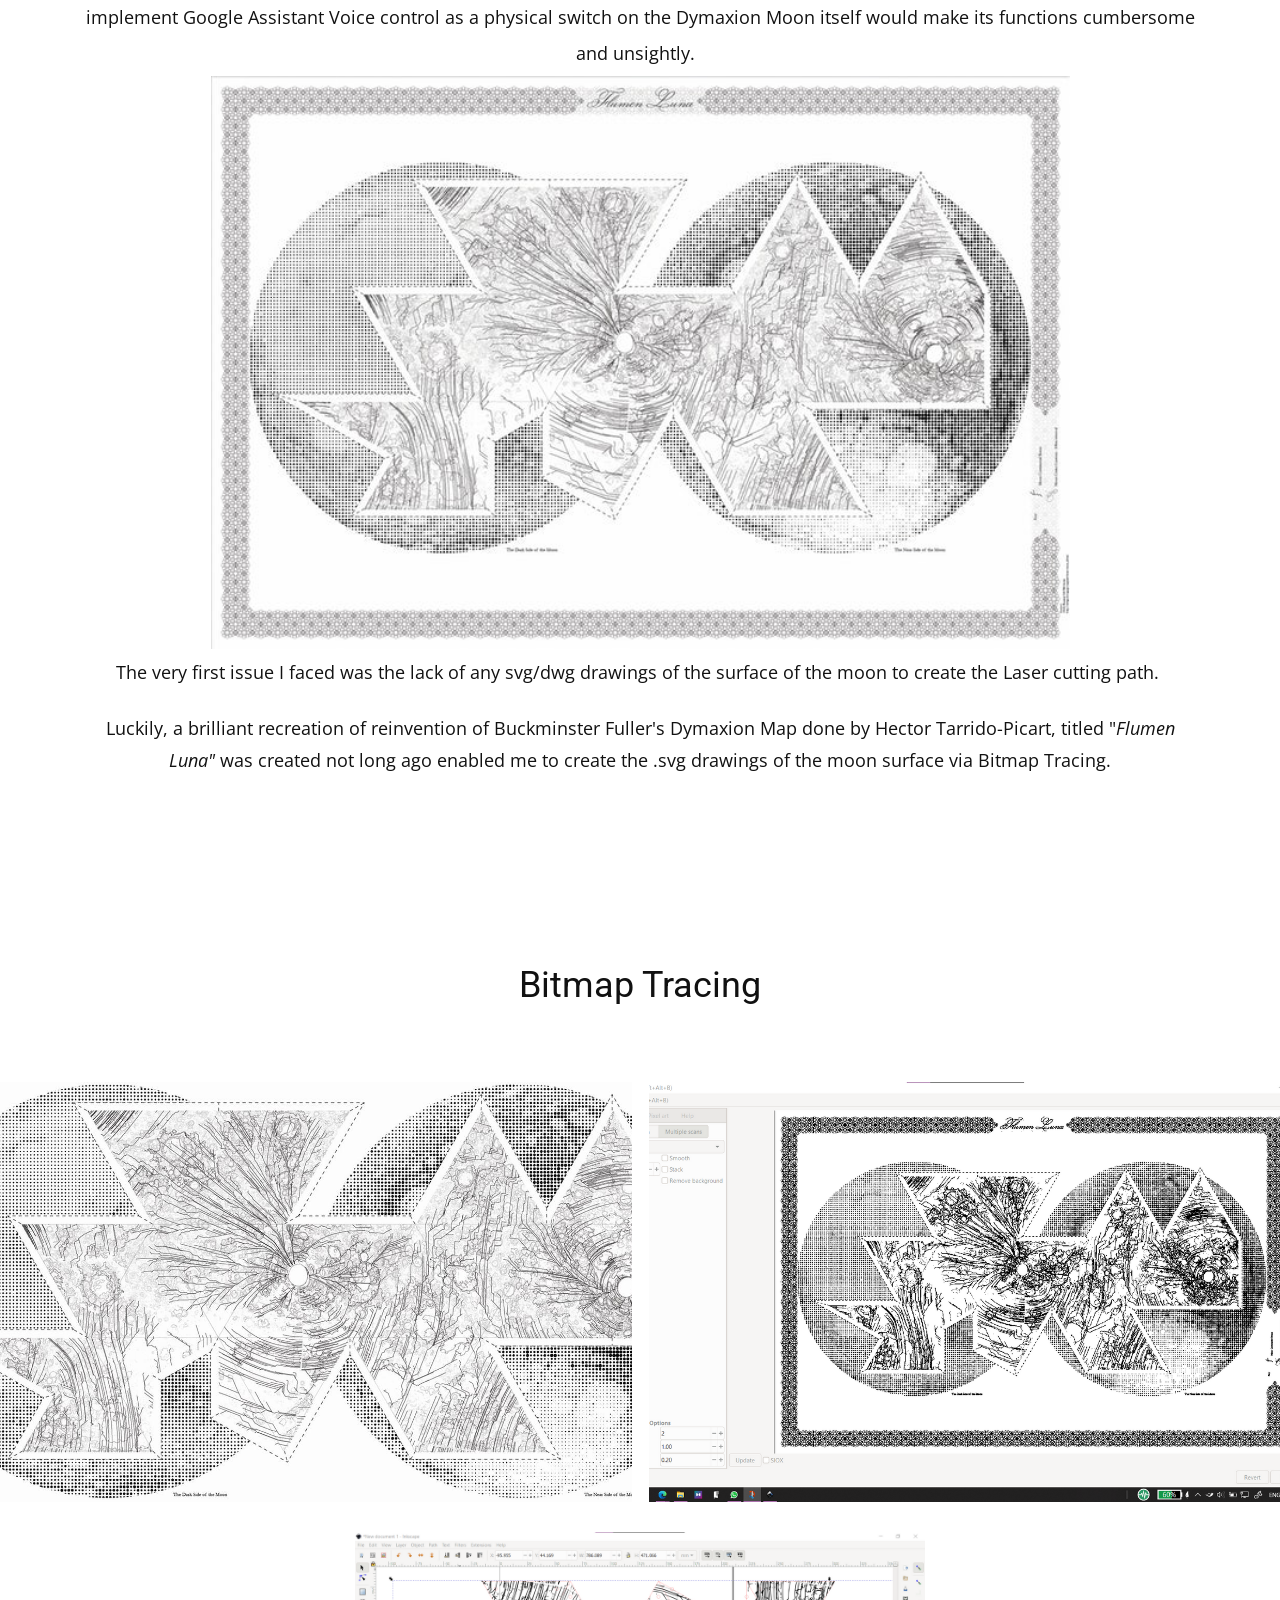
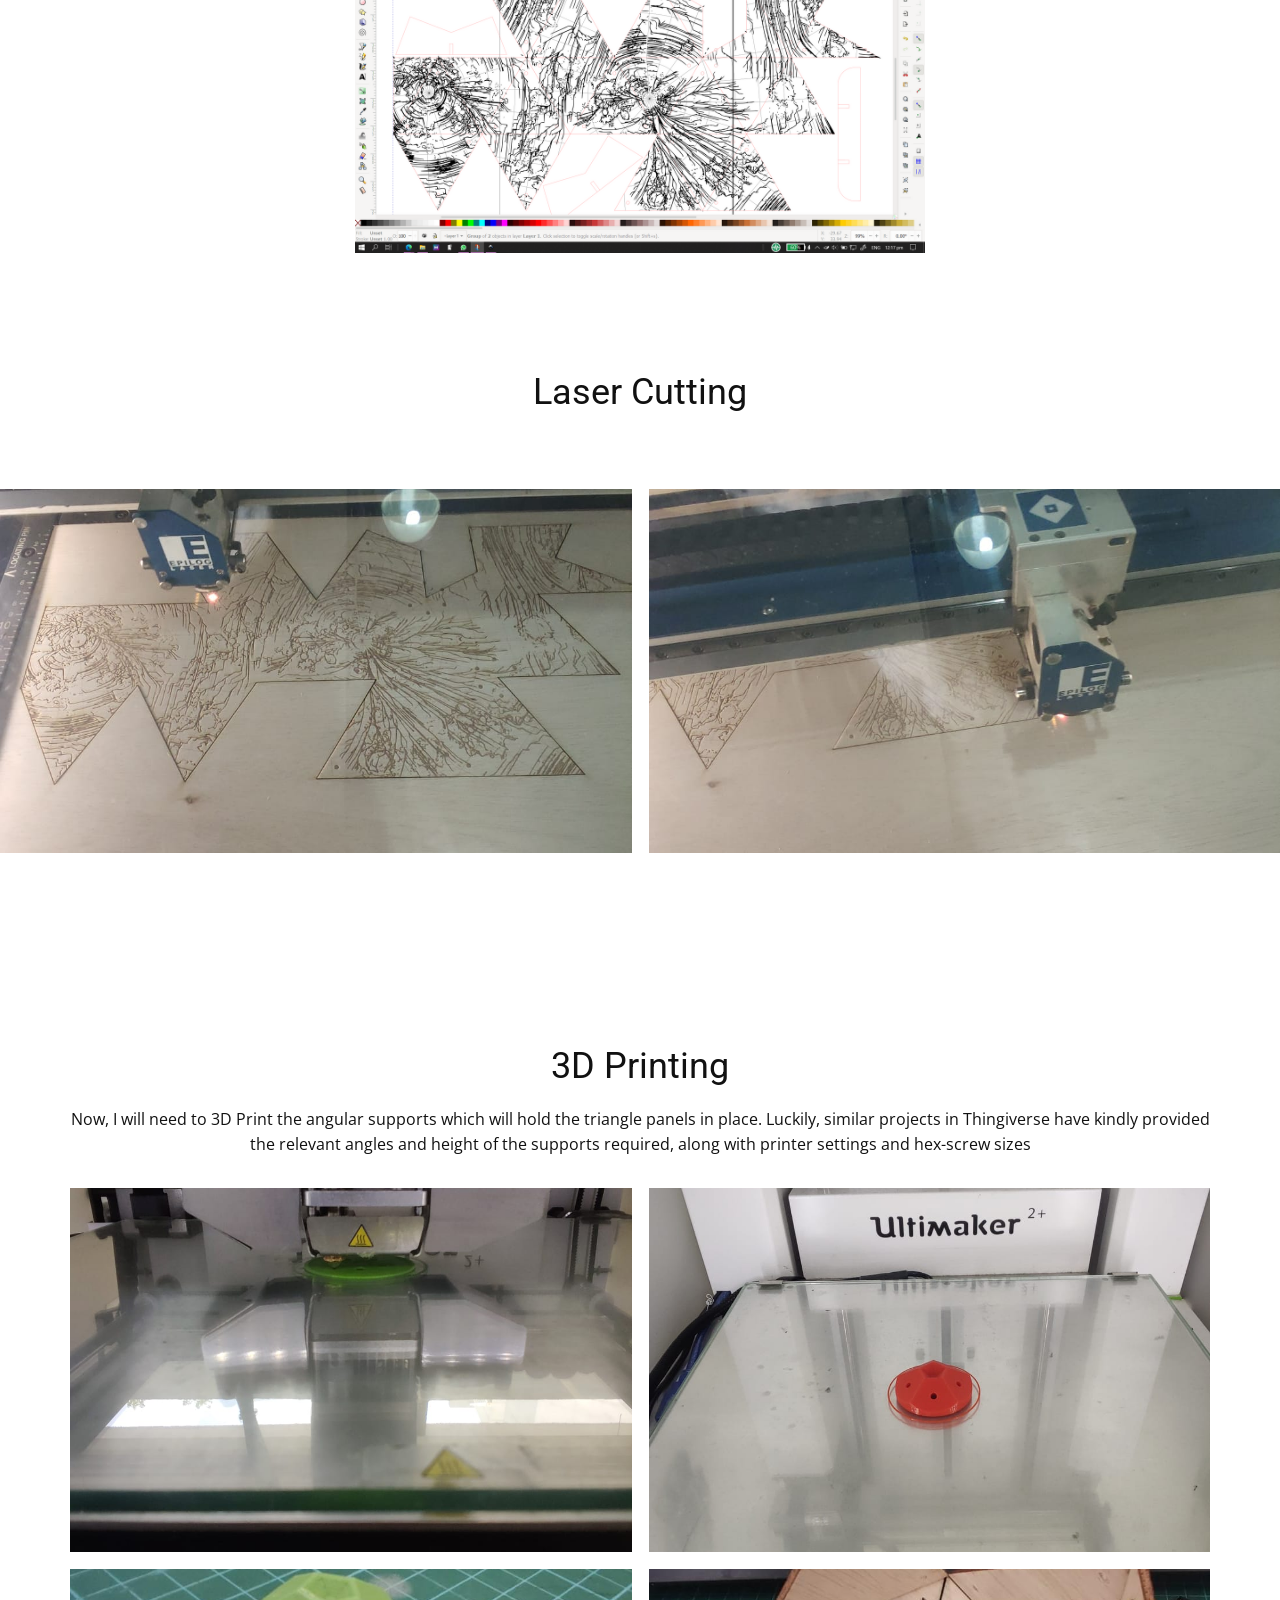
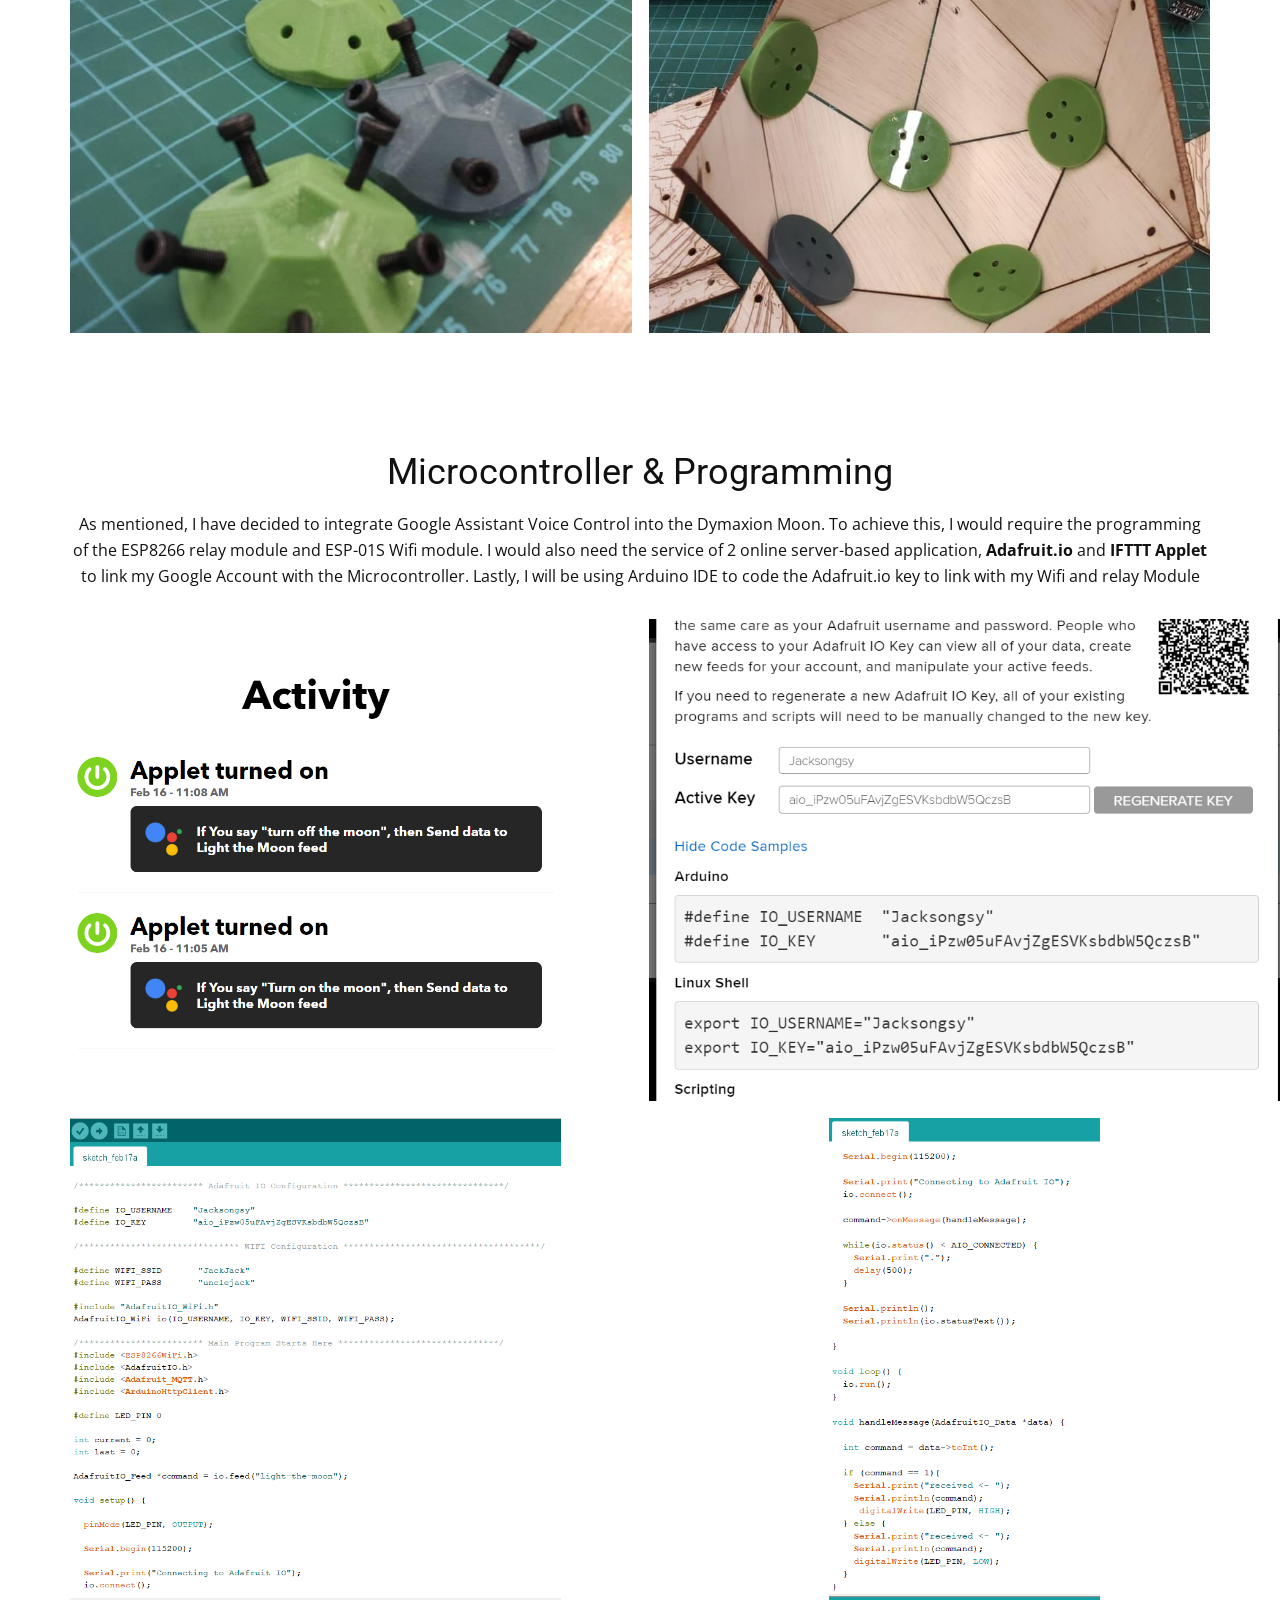
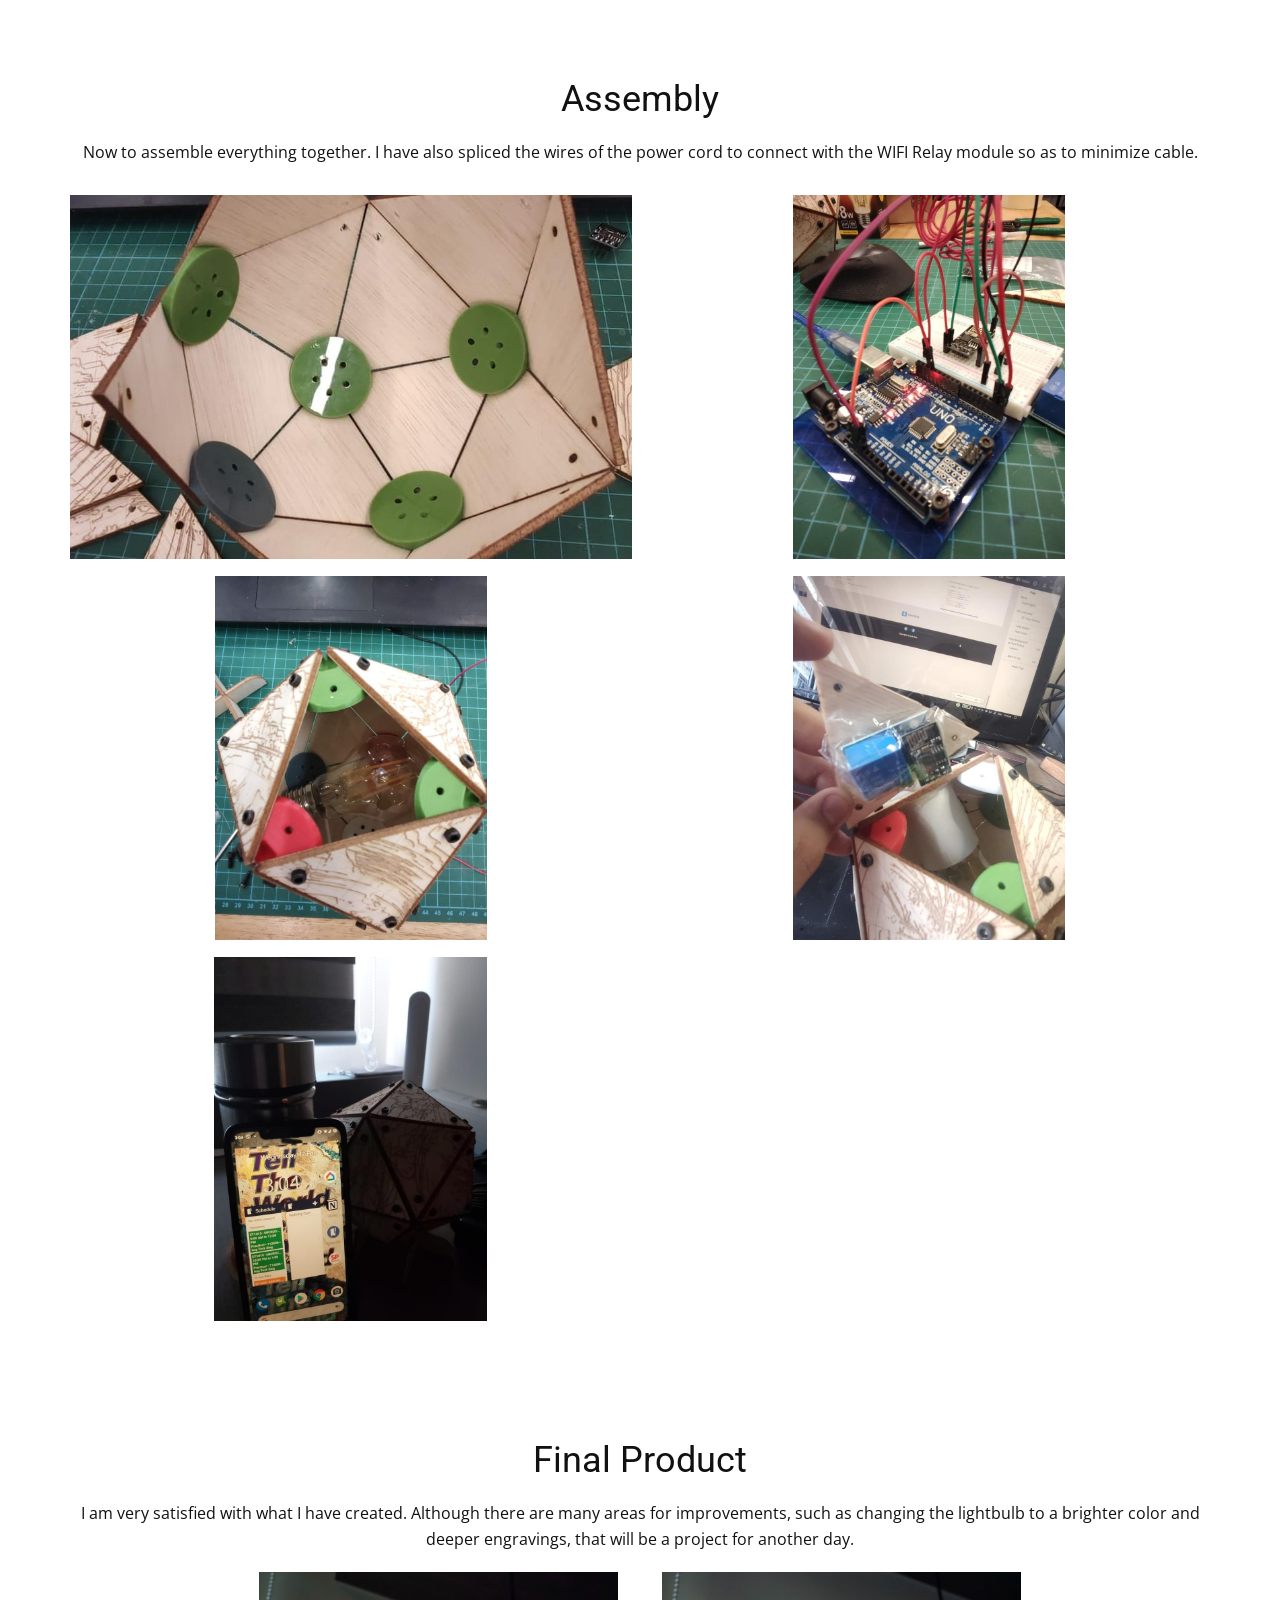
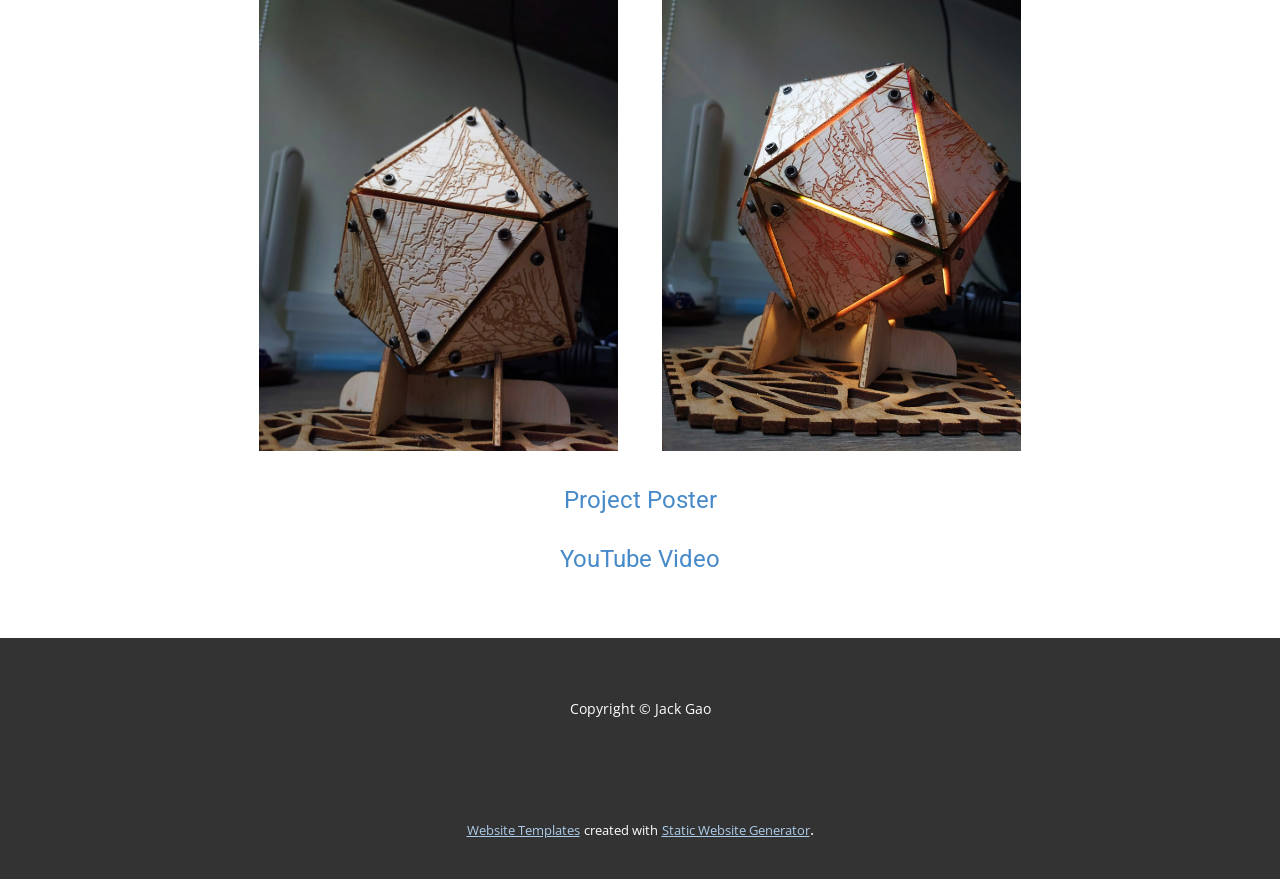
<file: Final-Project.html>
<!DOCTYPE html>
<html style="font-size: 16px;">
  <head>
    <meta name="viewport" content="width=device-width, initial-scale=1.0">
    <meta charset="utf-8">
    <meta name="keywords" content="Final Project">
    <meta name="description" content="">
    <meta name="page_type" content="np-template-header-footer-from-plugin">
    <title>Final Project</title>
    <link rel="stylesheet" href="nicepage.css" media="screen">
<link rel="stylesheet" href="Final-Project.css" media="screen">
    <script class="u-script" type="text/javascript" src="jquery-1.9.1.min.js" defer=""></script>
    <script class="u-script" type="text/javascript" src="nicepage.js" defer=""></script>
    <meta name="generator" content="Nicepage 3.6.6, nicepage.com">
    <link id="u-theme-google-font" rel="stylesheet" href="https://fonts.googleapis.com/css?family=Roboto:100,100i,300,300i,400,400i,500,500i,700,700i,900,900i|Open+Sans:300,300i,400,400i,600,600i,700,700i,800,800i">
    <link id="u-page-google-font" rel="stylesheet" href="https://fonts.googleapis.com/css?family=Lato:100,100i,300,300i,400,400i,700,700i,900,900i">
    
    
    
    
    
    
    
    
    
    
    
    <script type="application/ld+json">{
		"@context": "http://schema.org",
		"@type": "Organization",
		"name": "SPDigitalFabricationEP1000",
		"url": "index.html"
}</script>
    <meta property="og:title" content="Final Project">
    <meta property="og:type" content="website">
    <meta name="theme-color" content="#478ac9">
    <link rel="canonical" href="index.html">
    <meta property="og:url" content="index.html">
  </head>
  <body class="u-body"><header class="u-border-2 u-border-grey-5 u-clearfix u-grey-10 u-header u-header" id="sec-3b54"><div class="u-clearfix u-sheet u-sheet-1">
        <h4 class="u-align-left u-custom-font u-font-lato u-text u-text-body-color u-text-1">Jack's Digital Fabrication Website</h4>
      </div></header>
    <section class="u-align-center u-clearfix u-section-1" id="sec-fcee">
      <div class="u-clearfix u-sheet u-valign-middle u-sheet-1">
        <h2 class="u-text u-text-1">Final Project<br>
          <span style="font-size: 1.5rem;"> Dymaxion Moon</span>
          <br>
        </h2>
      </div>
    </section>
    <section class="u-align-center u-clearfix u-section-2" id="sec-44bf">
      <div class="u-clearfix u-sheet u-valign-top u-sheet-1">
        <p class="u-large-text u-text u-text-variant u-text-1">We must develop and show the digital skills we have acquired for the project. The project needs to be registered, concept, planned, how-doed and instructed. CAD modeling of 2D cutting and 3D printed part engraving should also be included. It can also be an integrated control with an input and output microcontroller.</p>
      </div>
    </section>
    <section class="u-clearfix u-section-3" id="sec-7281">
      <div class="u-clearfix u-sheet u-sheet-1">
        <div class="u-clearfix u-expanded-width u-gutter-0 u-layout-wrap u-layout-wrap-1">
          <div class="u-layout" style="">
            <div class="u-layout-row" style="">
              <div class="u-align-left u-container-style u-image u-layout-cell u-left-cell u-shading u-size-30 u-size-xs-60 u-image-1" src="">
                <div class="u-container-layout u-container-layout-1" src="">
                  <h2 class="u-text u-text-1">Dymaxion Map</h2>
                  <p class="u-custom-font u-font-lato u-text u-text-2">A projection of a world map onto the surface of an icosahedron, which can be unfolded and flattened to two dimensions</p>
                </div>
              </div>
              <div class="u-align-left u-container-style u-grey-5 u-layout-cell u-right-cell u-size-30 u-size-xs-60 u-layout-cell-2">
                <div class="u-container-layout u-valign-bottom u-container-layout-2">
                  <h1 class="u-text u-title u-text-3">Inspiration</h1>
                  <p class="u-text u-text-4">I was Intrigued by the Dymaxion Map which Richard Buckminster Fuller have Invented.<br>
                    <br>There are also many projects which involved making a physical, three-dimensional object in Thingiverse
                  </p>
                  <img src="images/maxresdefault.jpg" alt="" class="u-image u-image-default u-preserve-proportions u-image-2" data-image-width="1280" data-image-height="720">
                </div>
              </div>
            </div>
          </div>
        </div>
      </div>
    </section>
    <section class="u-clearfix u-section-4" id="sec-64f8">
      <div class="u-clearfix u-sheet u-valign-middle u-sheet-1">
        <div class="fr-view u-align-center u-clearfix u-rich-text u-text u-text-1">
          <h1 style="text-align: center;">The Challenge</h1>
          <p style="text-align: center;">
            <span style="line-height: 2; font-size: 1.125rem;">Instead of the Fuller projection of Earth, I decided to switch things up by making a Icosahedron Dymaxion Moon instead.</span>
          </p>
          <p style="text-align: center;">
            <span style="line-height: 2.0;">
              <span style="font-size: 1.125rem;">The idea is to hang the Dymaxion Moon up like you would a lamp as a form of mood/ambient lighting. I have also decided to implement Google Assistant Voice control as a physical switch on the Dymaxion Moon itself would make its functions cumbersome and unsightly. </span>&nbsp;<img src="images/18unt7xe7iikhjpg.jpg" align="center" style="width: 859px;" class="fr-dib fr-fic" width="0">
              <span style="font-size: 1.125rem;">The very first issue I faced was the lack of any svg/dwg drawings of the surface of the moon to create the Laser cutting path.&nbsp;</span>
            </span>
          </p>
          <p style="text-align: center;">
            <span style="font-size: 1.125rem;">
              <span style="line-height: 2.0;">Luckily, a brilliant recreation of reinvention of&nbsp;</span>Buckminster Fuller's Dymaxion Map done by Hector Tarrido-Picart, titled "<span style="font-style: italic;">Flumen Luna"&nbsp;</span>was created not long ago enabled me to create the .svg drawings of the moon surface via Bitmap Tracing.
            </span>
          </p>
          <p style="text-align: center;">
            <span style="line-height: 2.0;">&nbsp;</span>
          </p>
        </div>
      </div>
    </section>
    <section class="u-align-center u-clearfix u-section-5" id="sec-e28d">
      <div class="u-clearfix u-sheet u-sheet-1">
        <h2 class="u-text u-text-1">Bitmap Tracing</h2>
        <div class="u-gallery u-layout-grid u-lightbox u-show-text-on-hover u-gallery-1">
          <div class="u-gallery-inner u-gallery-inner-1">
            <div class="u-effect-fade u-gallery-item">
              <div class="u-back-slide">
                <img class="u-back-image u-expanded" src="images/169.jpg">
              </div>
              <div class="u-over-slide u-shading u-over-slide-1">
                <h3 class="u-gallery-heading"></h3>
                <p class="u-gallery-text"></p>
              </div>
            </div>
            <div class="u-effect-fade u-gallery-item">
              <div class="u-back-slide">
                <img class="u-back-image u-expanded" src="images/Screenshot2021-02-24121648.png">
              </div>
              <div class="u-over-slide u-shading u-over-slide-2">
                <h3 class="u-gallery-heading"></h3>
                <p class="u-gallery-text"></p>
              </div>
            </div>
          </div>
        </div>
        <img src="images/Screenshot2021-02-24121802.png" alt="" class="u-image u-image-default u-image-1" data-image-width="1280" data-image-height="720">
      </div>
    </section>
    <section class="u-align-center u-clearfix u-section-6" id="sec-fe84">
      <h2 class="u-text u-text-1">Laser Cutting</h2>
      <div class="u-expanded-width u-gallery u-layout-grid u-lightbox u-show-text-on-hover u-gallery-1" id="carousel-6b98">
        <div class="u-gallery-inner u-gallery-inner-1" role="listbox">
          <div class="u-effect-fade u-gallery-item">
            <div class="u-back-slide">
              <img class="u-back-image u-expanded" src="images/WhatsAppImage2021-02-24at1.46.40AM.jpeg">
            </div>
            <div class="u-over-slide u-shading u-over-slide-1">
              <h3 class="u-gallery-heading"></h3>
              <p class="u-gallery-text"></p>
            </div>
          </div>
          <div class="u-effect-fade u-gallery-item">
            <div class="u-back-slide">
              <img class="u-back-image u-expanded" src="images/WhatsAppImage2021-02-24at1.46.40AM1.jpeg">
            </div>
            <div class="u-over-slide u-shading u-over-slide-2">
              <h3 class="u-gallery-heading"></h3>
              <p class="u-gallery-text"></p>
            </div>
          </div>
        </div>
      </div>
    </section>
    <section class="u-align-center u-clearfix u-section-7" id="sec-da13">
      <div class="u-clearfix u-sheet u-sheet-1">
        <h2 class="u-text u-text-1">3D Printing</h2>
        <p class="u-text u-text-2">Now, I will need to 3D Print the angular supports which will hold the triangle panels in place. Luckily, similar projects in Thingiverse have kindly provided the relevant angles and height of the supports required, along with printer settings and hex-screw sizes</p>
        <div class="u-expanded-width u-gallery u-layout-grid u-lightbox u-show-text-on-hover u-gallery-1">
          <div class="u-gallery-inner u-gallery-inner-1">
            <div class="u-effect-fade u-gallery-item">
              <div class="u-back-slide">
                <img class="u-back-image u-expanded" src="images/WhatsAppImage2021-02-24at1.46.13AM8.jpeg">
              </div>
              <div class="u-over-slide u-shading u-over-slide-1">
                <h3 class="u-gallery-heading"></h3>
                <p class="u-gallery-text"></p>
              </div>
            </div>
            <div class="u-effect-fade u-gallery-item">
              <div class="u-back-slide">
                <img class="u-back-image u-expanded" src="images/WhatsAppImage2021-02-24at1.46.13AM3.jpeg">
              </div>
              <div class="u-over-slide u-shading u-over-slide-2">
                <h3 class="u-gallery-heading"></h3>
                <p class="u-gallery-text"></p>
              </div>
            </div>
            <div class="u-effect-fade u-gallery-item">
              <div class="u-back-slide">
                <img class="u-back-image u-expanded" src="images/frame10.jpeg">
              </div>
              <div class="u-over-slide u-shading u-over-slide-3">
                <h3 class="u-gallery-heading"></h3>
                <p class="u-gallery-text"></p>
              </div>
            </div>
            <div class="u-effect-fade u-gallery-item">
              <div class="u-back-slide">
                <img class="u-back-image u-expanded" src="images/frame16.jpeg">
              </div>
              <div class="u-over-slide u-shading u-over-slide-4">
                <h3 class="u-gallery-heading"></h3>
                <p class="u-gallery-text"></p>
              </div>
            </div>
          </div>
        </div>
      </div>
    </section>
    <section class="u-align-center u-clearfix u-section-8" id="sec-64ad">
      <h2 class="u-text u-text-1">Microcontroller &amp; Programming</h2>
      <p class="u-text u-text-2">As mentioned, I have decided to integrate Google Assistant Voice Control into the Dymaxion Moon. To achieve this, I would require the programming of the ESP8266 relay module and ESP-01S Wifi module. I would also need the service of 2 online server-based application, <span style="font-weight: 700;">Adafruit.io</span> and <span style="font-weight: 700;">IFTTT Applet</span> to link my Google Account with the Microcontroller. Lastly, I will be using Arduino IDE to code the Adafruit.io key to link with my Wifi and relay Module
      </p>
      <div class="u-expanded-width u-gallery u-layout-grid u-lightbox u-show-text-on-hover u-gallery-1">
        <div class="u-gallery-inner u-gallery-inner-1">
          <div class="u-effect-fade u-gallery-item">
            <div class="u-back-slide">
              <img class="u-back-image u-expanded" src="images/Screenshot2021-02-16152048.png">
            </div>
            <div class="u-over-slide u-shading u-over-slide-1">
              <h3 class="u-gallery-heading"></h3>
              <p class="u-gallery-text"></p>
            </div>
          </div>
          <div class="u-effect-fade u-gallery-item">
            <div class="u-back-slide">
              <img class="u-back-image u-expanded" src="images/Screenshot2021-02-16152118.png">
            </div>
            <div class="u-over-slide u-shading u-over-slide-2">
              <h3 class="u-gallery-heading"></h3>
              <p class="u-gallery-text"></p>
            </div>
          </div>
          <div class="u-effect-fade u-gallery-item">
            <div class="u-back-slide">
              <img class="u-back-image u-expanded u-image-contain" src="images/Screenshot2021-02-24123630.png">
            </div>
            <div class="u-over-slide u-shading u-over-slide-3">
              <h3 class="u-gallery-heading"></h3>
              <p class="u-gallery-text"></p>
            </div>
          </div>
          <div class="u-effect-fade u-gallery-item">
            <div class="u-back-slide">
              <img class="u-back-image u-expanded u-image-contain" src="images/Screenshot2021-02-24123642.png">
            </div>
            <div class="u-over-slide u-shading u-over-slide-4">
              <h3 class="u-gallery-heading"></h3>
              <p class="u-gallery-text"></p>
            </div>
          </div>
        </div>
      </div>
    </section>
    <section class="u-align-center u-clearfix u-section-9" id="sec-39bc">
      <div class="u-clearfix u-sheet u-sheet-1">
        <h2 class="u-text u-text-1">Assembly</h2>
        <p class="u-text u-text-2">Now to assemble everything together. I have also spliced the wires of the power cord to connect with the WIFI Relay module so as to minimize cable.</p>
        <div class="u-expanded-width u-gallery u-layout-grid u-lightbox u-show-text-on-hover u-gallery-1">
          <div class="u-gallery-inner u-gallery-inner-1">
            <div class="u-effect-fade u-gallery-item">
              <div class="u-back-slide" data-image-width="808" data-image-height="1080">
                <img class="u-back-image u-expanded" src="images/frame16.jpeg">
              </div>
              <div class="u-over-slide u-shading u-over-slide-1">
                <h3 class="u-gallery-heading"></h3>
                <p class="u-gallery-text"></p>
              </div>
            </div>
            <div class="u-effect-fade u-gallery-item">
              <div class="u-back-slide">
                <img class="u-back-image u-expanded u-image-contain" src="images/frame21.jpeg">
              </div>
              <div class="u-over-slide u-shading u-over-slide-2">
                <h3 class="u-gallery-heading"></h3>
                <p class="u-gallery-text"></p>
              </div>
            </div>
            <div class="u-effect-fade u-gallery-item">
              <div class="u-back-slide">
                <img class="u-back-image u-expanded u-image-contain" src="images/frame19.jpeg">
              </div>
              <div class="u-over-slide u-shading u-over-slide-3">
                <h3 class="u-gallery-heading"></h3>
                <p class="u-gallery-text"></p>
              </div>
            </div>
            <div class="u-effect-fade u-gallery-item">
              <div class="u-back-slide">
                <img class="u-back-image u-expanded u-image-contain" src="images/WhatsAppImage2021-02-24at12.45.40PM.jpeg">
              </div>
              <div class="u-over-slide u-shading u-over-slide-4">
                <h3 class="u-gallery-heading"></h3>
                <p class="u-gallery-text"></p>
              </div>
            </div>
            <div class="u-effect-fade u-gallery-item">
              <div class="u-back-slide">
                <img class="u-back-image u-expanded u-image-contain" src="images/WhatsAppImage2021-02-17at3.08.14PM.jpeg">
              </div>
              <div class="u-over-slide u-shading u-over-slide-5">
                <h3 class="u-gallery-heading"></h3>
                <p class="u-gallery-text"></p>
              </div>
            </div>
          </div>
        </div>
      </div>
    </section>
    <section class="u-align-center u-clearfix u-section-10" id="sec-e3fb">
      <div class="u-clearfix u-sheet u-sheet-1">
        <h2 class="u-text u-text-1">Final Product</h2>
        <p class="u-text u-text-2">I am very satisfied with what I have created. Although there are many areas for improvements, such as changing the lightbulb to a brighter color and deeper engravings, that will be a project for another day.</p>
        <div class="u-gallery u-layout-grid u-lightbox u-show-text-on-hover u-gallery-1">
          <div class="u-gallery-inner u-gallery-inner-1">
            <div class="u-effect-fade u-gallery-item">
              <div class="u-back-slide">
                <img class="u-back-image u-expanded u-image-contain" src="images/1frame5.png">
              </div>
              <div class="u-over-slide u-shading u-over-slide-1">
                <h3 class="u-gallery-heading"></h3>
                <p class="u-gallery-text"></p>
              </div>
            </div>
            <div class="u-effect-fade u-gallery-item">
              <div class="u-back-slide">
                <img class="u-back-image u-expanded u-image-contain" src="images/2frame6.png">
              </div>
              <div class="u-over-slide u-shading u-over-slide-2">
                <h3 class="u-gallery-heading"></h3>
                <p class="u-gallery-text"></p>
              </div>
            </div>
          </div>
        </div>
        <p class="u-custom-font u-heading-font u-text u-text-3">
          <a class="u-active-none u-border-none u-btn u-button-link u-button-style u-hover-none u-none u-text-palette-1-base u-btn-1" href="https://docs.google.com/presentation/d/1Yu57zoK7tsa2V47o5Xf-M6jEp85uxD6j372LhHmbF8U/edit?usp=sharing">
            <span style="font-size: 1.5rem;">Project Poster </span>
            <br>
          </a>
        </p>
        <p class="u-custom-font u-heading-font u-text u-text-4">
          <a class="u-active-none u-border-none u-btn u-button-link u-button-style u-hover-none u-none u-text-palette-1-base u-btn-2" href="https://youtu.be/KM8nBzfPcBk">YouTube Video</a>
        </p>
      </div>
    </section>
    
    
    <footer class="u-align-center u-clearfix u-footer u-grey-80 u-footer" id="sec-84a7"><div class="u-clearfix u-sheet u-valign-middle u-sheet-1">
        <p class="u-small-text u-text u-text-variant u-text-1">Copyright © Jack Gao</p>
      </div></footer>
    <section class="u-backlink u-clearfix u-grey-80">
      <a class="u-link" href="https://nicepage.com/website-templates" target="_blank">
        <span>Website Templates</span>
      </a>
      <p class="u-text">
        <span>created with</span>
      </p>
      <a class="u-link" href="https://nicepage.com/static-site-generator" target="_blank">
        <span>Static Website Generator</span>
      </a>. 
    </section>
  </body>
</html>
</file>
